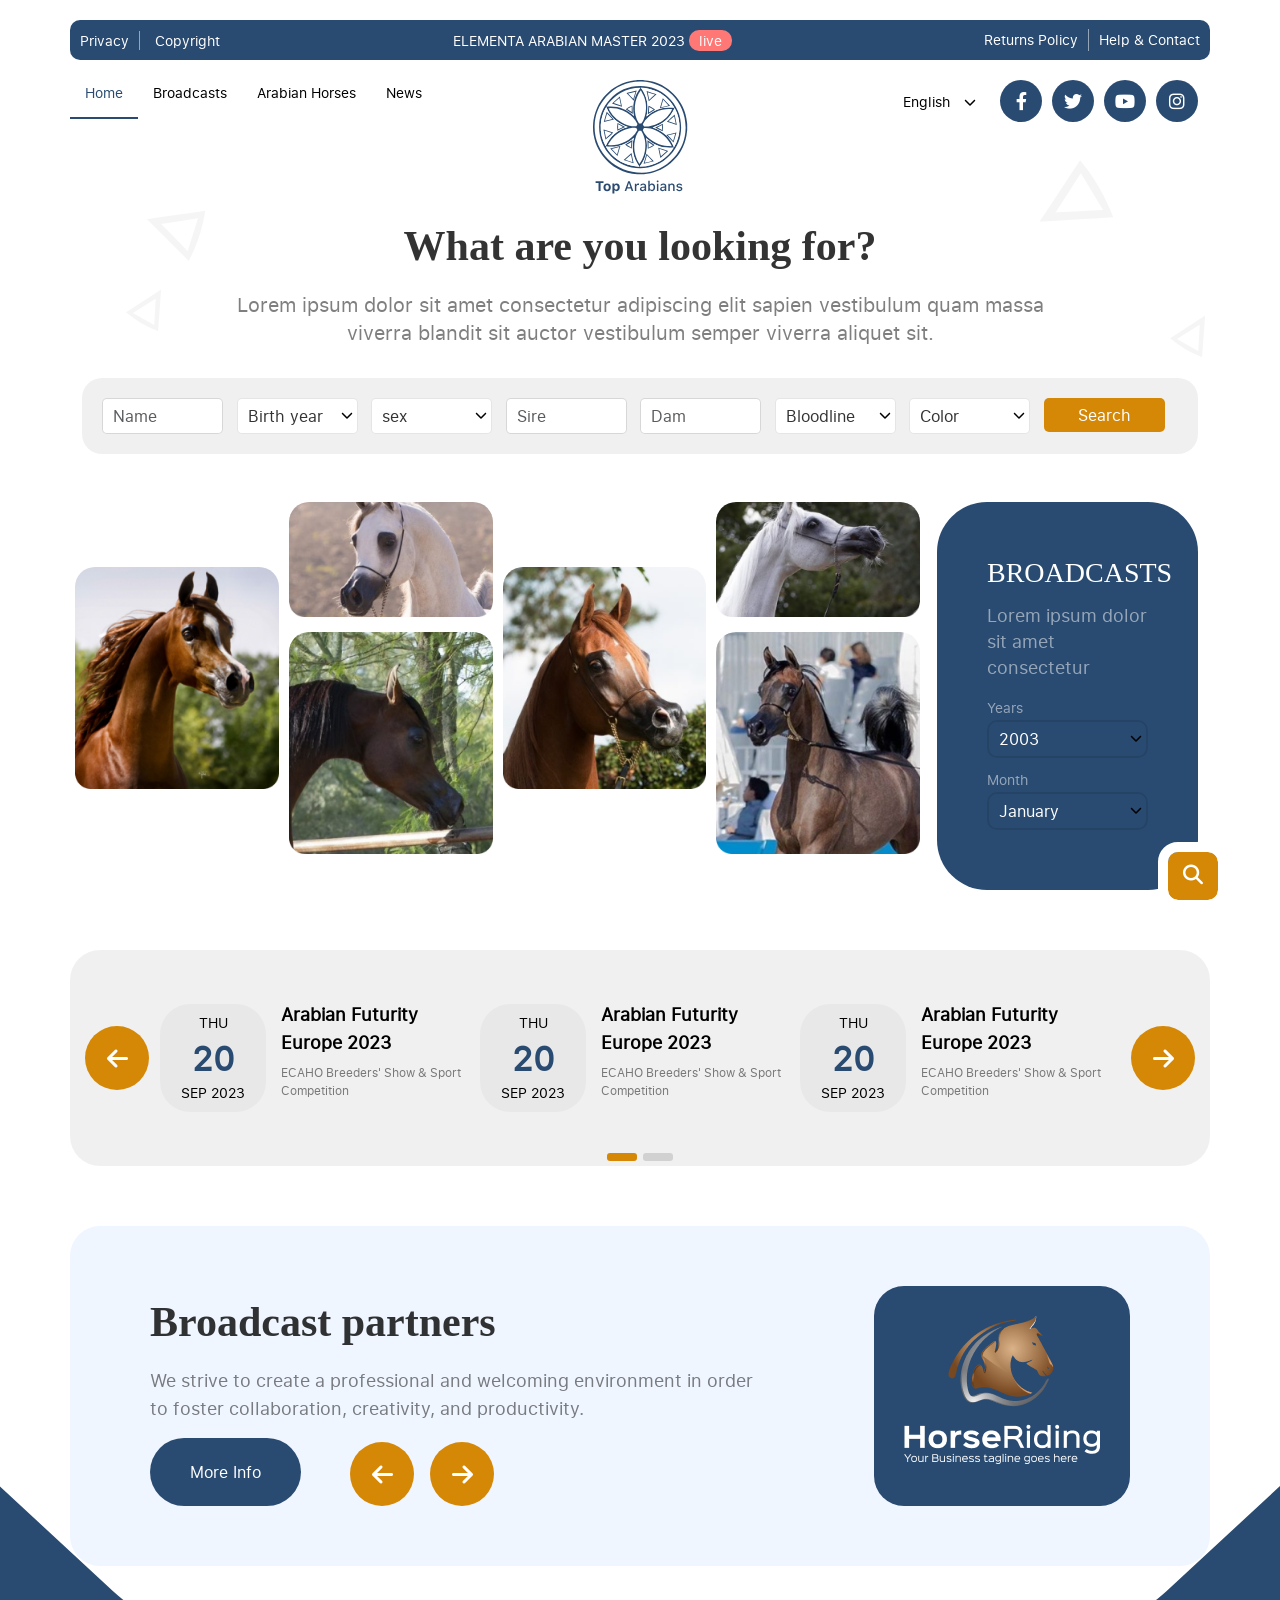
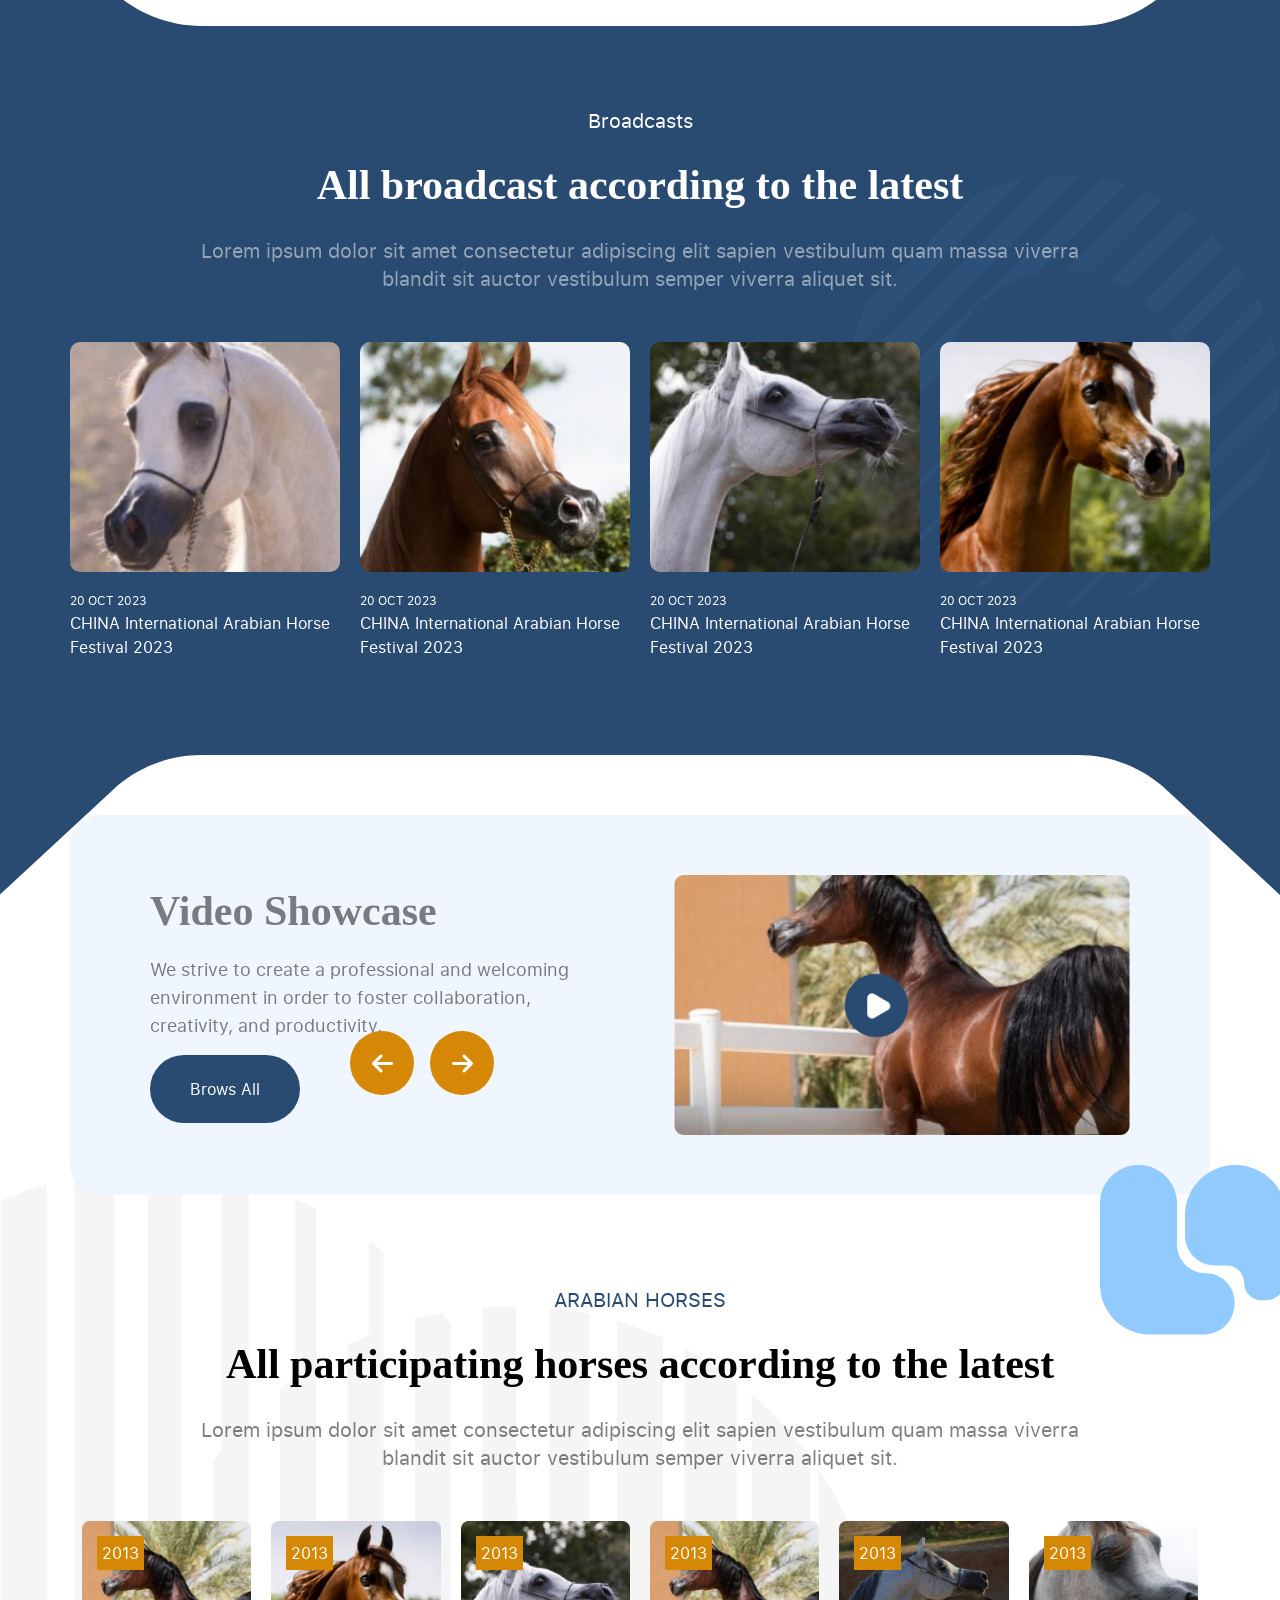
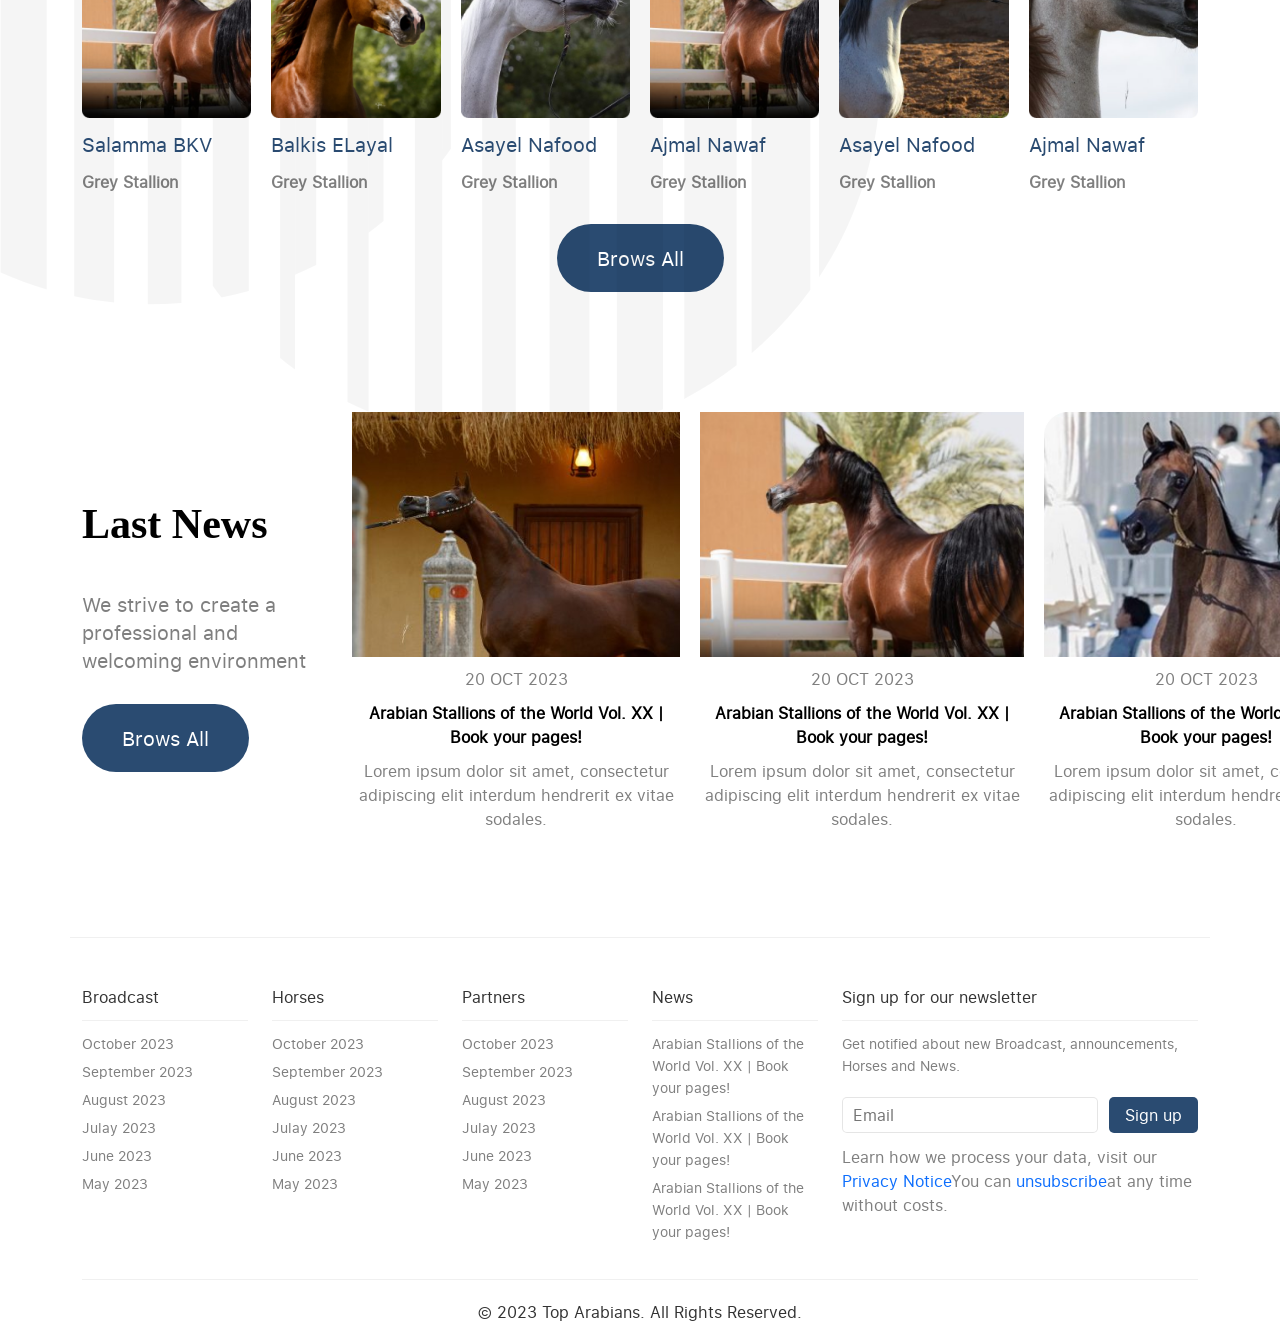
<file: index.html>
<!DOCTYPE html>
<html lang="en">
  <head>
    <meta charset="utf-8" />
    <meta name="viewport" content="width=device-width, initial-scale=1" />
    <title>Top Arabians</title>
    <link
      rel="apple-touch-icon"
      sizes="57x57"
      href="images/fav/apple-icon-57x57.png"
    />
    <link
      rel="apple-touch-icon"
      sizes="60x60"
      href="images/fav/apple-icon-60x60.png"
    />
    <link
      rel="apple-touch-icon"
      sizes="72x72"
      href="images/fav/apple-icon-72x72.png"
    />
    <link
      rel="apple-touch-icon"
      sizes="76x76"
      href="images/fav/apple-icon-76x76.png"
    />
    <link
      rel="apple-touch-icon"
      sizes="114x114"
      href="images/fav/apple-icon-114x114.png"
    />
    <link
      rel="apple-touch-icon"
      sizes="120x120"
      href="images/fav/apple-icon-120x120.png"
    />
    <link
      rel="apple-touch-icon"
      sizes="144x144"
      href="images/fav/apple-icon-144x144.png"
    />
    <link
      rel="apple-touch-icon"
      sizes="152x152"
      href="images/fav/apple-icon-152x152.png"
    />
    <link
      rel="apple-touch-icon"
      sizes="180x180"
      href="images/fav/apple-icon-180x180.png"
    />
    <link
      rel="icon"
      type="image/png"
      sizes="192x192"
      href="images/fav/android-icon-192x192.png"
    />
    <link
      rel="icon"
      type="image/png"
      sizes="32x32"
      href="images/fav/favicon-32x32.png"
    />
    <link
      rel="icon"
      type="image/png"
      sizes="96x96"
      href="images/fav/favicon-96x96.png"
    />
    <link
      rel="icon"
      type="image/png"
      sizes="16x16"
      href="images/fav/favicon-16x16.png"
    />
    <link rel="manifest" href="images/fav/manifest.json" />
    <meta name="msapplication-TileColor" content="#ffffff" />
    <meta
      name="msapplication-TileImage"
      content="images/fav/ms-icon-144x144.png"
    />
    <meta name="theme-color" content="#ffffff" />
    <link href="css/bootstrap.min.css" rel="stylesheet" />
    <link href="css/all.min.css" rel="stylesheet" />
    <link rel="stylesheet" href="css/aos.css" />
    <link href="css/style.css" rel="stylesheet" />
    <link rel="stylesheet" href="css/tiny-slider.css">
    <!--[if (lt IE 9)]>
      <script src="js/tiny-slider.helper.ie8.js"></script>
      <![endif]-->
  </head>
  <body>
    <!-- Start Top Bar Section -->
    <div class="top-bar" >
      <div class="container">
        <div class="row" >
          <div class="col-12 col-lg-3 left-pnl">
            <a href="#">Privacy</a>
            <a href="#">Copyright</a>
          </div>
          <div class="col-12 col-lg-5 center-pnl">
            <a href="#"
              >ELEMENTA ARABIAN MASTER 2023
              <span>live</span>
            </a>
          </div>
          <div class="col-12 col-lg-4 right-pnl">
            <a href="#">Returns Policy</a>
            <a href="#">Help & Contact</a>
          </div>
        </div>
      </div>
    </div>
    <!-- End Top Bar Section -->

    <!-- Start Header Section -->
    <header id="header">
      <div class="container">
        <div class="row">
          <div class="col-lg-5 navbar">
            <ul>
              <li class="active"><a href="index.html">Home</a></li>
              <li><a href="broadcasts.html">Broadcasts</a></li>
              <li><a href="arabianhorses.html">Arabian Horses</a></li>
              <li><a href="news.html">News</a></li>
            </ul>
          </div>
          <div class="col-lg-2 logo">
            <a href="/">
              <img src="images/logo.svg" alt="top arabian logo" />
            </a>
          </div>
          <div class="col-lg-5 lang-social">
            <div class="lang">
              <select name="language" id="language">
                <option value="english">English</option>
                <option value="arabic">Arabic</option>
              </select>
            </div>

            <div class="header-social">
              <ul>
                <li>
                  <a href="#"> <i class="fab fa-facebook-f"></i></a>
                </li>
                <li>
                  <a href="#"> <i class="fab fa-twitter"></i></a>
                </li>
                <li>
                  <a href="#"> <i class="fab fa-youtube"></i></a>
                </li>
                <li>
                  <a href="#"> <i class="fab fa-instagram"></i></a>
                </li>
              </ul>
            </div>
          </div>
        </div>
      </div>
    </header>
    <!-- End Header Section -->

    <!-- Start Welcome And Search -->
    <div class="welcome-search">
      <div class="container">
        <div class="row text-center justify-content-center my-3">
          <div class="col-lg-9">
            <div class="welcome-info" data-aos="fade-up">
            
              <h3>What are you looking for?</h3>
              <p>
                Lorem ipsum dolor sit amet consectetur adipiscing elit sapien
                vestibulum quam massa viverra blandit sit auctor vestibulum
                semper viverra aliquet sit.
              </p>
            </div>
          </div>
        </div>
        <div class="row"  data-aos="fade-up">
          <div class="col-lg-12">
            <div class="frm-search d-flex justify-content-center mb-5">
              <form action="/" method="get">
                <div class="form-group">
                  <input type="text" placeholder="Name" class="form-control" />
                </div>
                <div class="form-group">
                  <select name="birthday" id="birthday" class="form-control">
                    <option value="">Birth year</option>
                    <option value="1980">1980</option>
                    <option value="1981">1981</option>
                  </select>
                </div>
                <div class="form-group">
                  <select name="sex" id="sex" class="form-control">
                    <option value="">sex</option>
                    <option value="male">Male</option>
                    <option value="female">Female</option>
                  </select>
                </div>
                <div class="form-group">
                  <input type="text" placeholder="Sire" class="form-control" />
                </div>
                <div class="form-group">
                  <input type="text" placeholder="Dam" class="form-control" />
                </div>
                <div class="form-group">
                  <select name="Bloodline" id="Bloodline" class="form-control">
                    <option value="">Bloodline</option>
                    <option value="Bloodline">Bloodline</option>
                  </select>
                </div>
                <div class="form-group">
                  <select name="Color" id="Color" class="form-control">
                    <option value="">Color</option>
                    <option value="red">red</option>
                    <option value="gray">gray</option>
                  </select>
                </div>
                <div class="form-group">
                  <input type="submit" value="Search" class="btn btn-frm" />
                </div>
              </form>
            </div>
          </div>
        </div>
      </div>
    </div>
    <!-- End Welcome And Search -->
    <!-- Start horses and broadcasts -->
    <div class="horses-broadcasts">
      <div class="container">
        <div class="row">
          <div class="col-lg-9">
            <div class="row horses-items">
              <div class="col-lg-3">
                <a href="#" data-aos="fade-right"  data-aos-delay="100">
                  <img src="images/Rectangle 29.png" alt="" />
                </a>
              </div>
              <div class="col-lg-3">
                <a href="#" data-aos="fade-right"  data-aos-delay="200">
                  <img src="images/Rectangle 27.png" alt="" />
                </a>
                <a href="#" data-aos="fade-right"  data-aos-delay="300">
                  <img src="images/Rectangle 28.png" alt="" />
                </a>
              </div>
              <div class="col-lg-3">
                <a href="#" data-aos="fade-right"  data-aos-delay="400">
                  <img src="images/Rectangle 26.png" alt="" />
                </a>
              </div>
              <div class="col-lg-3">
                <a href="#" data-aos="fade-right"  data-aos-delay="500">
                  <img src="images/Rectangle 24.png" alt="" />
                </a>
                <a href="#" data-aos="fade-right"  data-aos-delay="600">
                  <img src="images/Rectangle 25.png" alt="" />
                </a>
              </div>
            </div>
          </div>

          <div class="col-lg-3" data-aos="fade-up"  data-aos-delay="600" > 
            <div class="row">
              <div class="col-lg-12">
                <div class="broadcasts-search">
                  <h3>BROADCASTS</h3>
                  <p>Lorem ipsum dolor sit amet consectetur</p>
                  <form action="" method="get">
                    <div class="form-group">
                      <label for="years">Years</label>
                      <select name="years" id="years" class="form-control">
                        <option value="2003">2003</option>
                        <option value="2004">2004</option>
                      </select>
                    </div>
                    <div class="form-group">
                      <label for="month">Month</label>
                      <select id="month" name="month" class="form-control">
                        <option value="January">January</option>
                        <option value="February">February</option>
                        <option value="March">March</option>
                        <option value="April">April</option>
                        <option value="May">May</option>
                        <option value="June">June</option>
                        <option value="July">July</option>
                        <option value="August">August</option>
                        <option value="September">September</option>
                        <option value="October">October</option>
                        <option value="November">November</option>
                        <option value="December">December</option>
                      </select>
                    </div>
                    <div class="form-group">
                      <button type="button" class="btn-broadcasts">
                        <i class="fa-solid fa-magnifying-glass"></i>
                      </button>
                    </div>
                  </form>
                </div>
              </div>
            </div>
          </div>
        </div>
      </div>
    </div>
    <!-- End horses and broadcasts -->
    <!-- Start search results -->
    <div class="search-result">
      <div class="container">
        <div class="row">
     
          <div class="search-bx">
            <div class="controls">
              <a class="prev arr-left" data-controls="prev"  href="javascript:void(0)" data-aos="fade-right" data-aos-delay="100">
                <i class="fa-solid fa-arrow-left"></i>
              </a>
              <a class="next arr-right" data-controls="next" href="javascript:void(0)" data-aos="fade-right" data-aos-delay="100">
                <i class="fa-solid fa-arrow-right"></i>
              </a> 
            </div>
         
         
            <div class="search-list">
              <a href="#" class="braodcast-itm"  data-aos="fade-up" data-aos-delay="200">
                <div class="itm-date">
                  <span>THU</span>
                  <span class="day">20</span>
                  <span>SEP 2023</span>
                </div>
                <div class="itm-info">
                  <h3>Arabian Futurity Europe 2023</h3>
                  <p>ECAHO Breeders' Show & Sport Competition</p>
                </div>
              </a>
              <a href="#" class="braodcast-itm"  data-aos="fade-up" data-aos-delay="200">
                <div class="itm-date">
                  <span>THU</span>
                  <span class="day">20</span>
                  <span>SEP 2023</span>
                </div>
                <div class="itm-info">
                  <h3>Arabian Futurity Europe 2023</h3>
                  <p>ECAHO Breeders' Show & Sport Competition</p>
                </div>
              </a>
              <a href="#" class="braodcast-itm"  data-aos="fade-up" data-aos-delay="200">
                <div class="itm-date">
                  <span>THU</span>
                  <span class="day">20</span>
                  <span>SEP 2023</span>
                </div>
                <div class="itm-info">
                  <h3>Arabian Futurity Europe 2023</h3>
                  <p>ECAHO Breeders' Show & Sport Competition</p>
                </div>
              </a>
  
              <a href="#" class="braodcast-itm" data-aos="fade-up" data-aos-delay="400">
                <div class="itm-date">
                  <span>THU</span>
                  <span class="day">20</span>
                  <span>SEP 2023</span>
                </div>
                <div class="itm-info">
                  <h3>Arabian Futurity Europe 2023</h3>
                  <p>ECAHO Breeders' Show & Sport Competition</p>
                </div>
              </a>
              <a href="#" class="braodcast-itm" data-aos="fade-up" data-aos-delay="600">
                <div class="itm-date">
                  <span>THU</span>
                  <span class="day">20</span>
                  <span>SEP 2023</span>
                </div>
                <div class="itm-info">
                  <h3>Arabian Futurity Europe 2023</h3>
                  <p>ECAHO Breeders' Show & Sport Competition</p>
                </div>
              </a>
            </div>
          </div>
        </div>
      </div>
    </div>
    <!-- End search results -->

    <!-- Start partners -->
    <div class="partners">
      <div class="container">
        <div class="row">
          <div class="partners-bx">
            <a href="#" class="arr-left" data-aos="fade-right" data-aos-delay="100">
              <i class="fa-solid fa-arrow-left"></i>
            </a>
            <div class="partners-itm" >
              <div class="partner-info" data-aos="fade-right" data-aos-delay="200">
                <h3>Broadcast partners</h3>
                <p>
                  We strive to create a professional and welcoming environment
                  in order to foster collaboration, creativity, and
                  productivity.
                </p>
                <a href="#">More Info</a>
              </div>
              <div class="partiner-img" data-aos="fade-left" data-aos-delay="200">
                <img src="images/partner-logo.png" alt="" />
              </div>
            </div>
            <a href="#" class="arr-right" data-aos="fade-left" data-aos-delay="100">
              <i class="fa-solid fa-arrow-right"></i>
            </a>
          </div>
        </div>
      </div>
    </div>

    <!-- End partners -->

    <!-- Start broadcast list -->
    <div class="broadcast-list">
      <div class="container">
        <div class="row">
          <div class="broadcast-bx">
            <div class="broadcast-list-info" data-aos="fade-up" data-aos-delay="200">
              <span>Broadcasts</span>
              <h3>All broadcast according to the latest</h3>
              <p>
                Lorem ipsum dolor sit amet consectetur adipiscing elit sapien
                vestibulum quam massa viverra blandit sit auctor vestibulum
                semper viverra aliquet sit.
              </p>
            </div>
            <div class="broadcast-list-itms">
              <a href="#" class="broadcast-itm" data-aos="zoom-in-up" data-aos-delay="100">
                <img src="images/Rectangle 27.png" alt="" />
                <span class="date"> 20 OCT 2023 </span>
                <p>CHINA International Arabian Horse Festival 2023</p>
              </a>
              <a href="#" class="broadcast-itm" data-aos="zoom-in-up" data-aos-delay="200">
                <img src="images/Rectangle 26.png" alt="" />
                <span class="date"> 20 OCT 2023 </span>
                <p>CHINA International Arabian Horse Festival 2023</p>
              </a>
              <a href="#" class="broadcast-itm" data-aos="zoom-in-up" data-aos-delay="300">
                <img src="images/Rectangle 23-2.png" alt="" />
                <span class="date"> 20 OCT 2023 </span>
                <p>CHINA International Arabian Horse Festival 2023</p>
              </a>
              <a href="#" class="broadcast-itm"  data-aos="zoom-in-up" data-aos-delay="400">
                <img src="images/Rectangle 23-1.png" alt="" />
                <span class="date"> 20 OCT 2023 </span>
                <p>CHINA International Arabian Horse Festival 2023</p>
              </a>
            </div>
          </div>
        </div>
      </div>
    </div>
    <!-- End broadcast list -->

    <!-- Start Video Showcase -->
    <div class="showcase">
      <div class="container">
        <div class="row">
          <div class="showcase-bx">
            <a href="#" class="arr-left" data-aos="fade-right" data-aos-delay="100">
              <i class="fa-solid fa-arrow-left"></i>
            </a>
            <div class="showcase-itm">
              <div class="showcase-info" data-aos="fade-right" data-aos-delay="200">
                <h3>Video Showcase</h3>
                <p>
                  We strive to create a professional and welcoming environment
                  in order to foster collaboration, creativity, and
                  productivity.
                </p>
                <a href="#">Brows All</a>
              </div>
              <div class="showcase-img" data-aos="fade-left" data-aos-delay="400">
                <a href="">
                  <img src="images/Group 48097566.png" alt="" />
                </a>
              </div>
            </div>
            <a href="#" class="arr-right" data-aos="fade-left" data-aos-delay="100">
              <i class="fa-solid fa-arrow-right"></i>
            </a>
          </div>
        </div>
      </div>
    </div>

    <!-- End showcase -->

    <!-- Start Arabian Horses List -->
    <div class="arabian-horses-list">
      <div class="container">
        <div class="row">
          <div class="arabian-horses-bx">
            <div class="arabian-horses-info" data-aos="fade-down" data-aos-delay="200">
              <span>ARABIAN HORSES</span>
              <h3>All participating horses according to the latest</h3>
              <p>
                Lorem ipsum dolor sit amet consectetur adipiscing elit sapien
                vestibulum quam massa viverra blandit sit auctor vestibulum
                semper viverra aliquet sit.
              </p>
            </div>
            <div class="arabian-horses-itms" data-aos="fade-up" data-aos-delay="300">
              <a href="#">
                <span>2013</span>
                <img src="images/Rectangle 23.png" alt="" />
                <p>Salamma BKV</p>
                <strong> Grey Stallion </strong>
              </a>
              <a href="#">
                <span>2013</span>
                <img src="images/Rectangle 23-1.png" alt="" />
                <p>Balkis ELayal</p>
                <strong> Grey Stallion </strong>
              </a>
              <a href="#">
                <span>2013</span>
                <img src="images/Rectangle 23-2.png" alt="" />
                <p>Asayel Nafood</p>
                <strong> Grey Stallion </strong>
              </a>
              <a href="#">
                <span>2013</span>
                <img src="images/Rectangle 23.png" alt="" />
                <p>Ajmal Nawaf</p>
                <strong> Grey Stallion </strong>
              </a>
              <a href="#">
                <span>2013</span>
                <img src="images/Rectangle 23-3.png" alt="" />
                <p>Asayel Nafood</p>
                <strong> Grey Stallion </strong>
              </a>
              <a href="#">
                <span>2013</span>
                <img src="images/Rectangle 23-4.png" alt="" />
                <p>Ajmal Nawaf</p>
                <strong> Grey Stallion </strong>
              </a>
            </div>
            <div class="brows-all" data-aos="fade-up" data-aos-delay="500">
              <a href="#">Brows All</a>
            </div>
          </div>
        </div>
      </div>
    </div>
    <!-- End Arabian Horses List -->

    <!-- Start News List -->
    <div class="news-latest">
      <div class="container">
        <div class="row">
          <div class="news-bx">
            <div class="news-info" data-aos="fade-right" data-aos-delay="200">
              <h3>Last News</h3>
              <p>
                We strive to create a professional and welcoming environment
              </p>
              <a href="#">Brows All</a>
            </div>
            <div class="news-itms-list" data-aos="fade-left" data-aos-delay="200">
              <div class="news-itms">
                <img src="images/image 5.png" alt="" />
                <span>20 OCT 2023</span>
                <a href="#"
                  >Arabian Stallions of the World Vol. XX | Book your pages!</a
                >
                <p>
                  Lorem ipsum dolor sit amet, consectetur adipiscing elit
                  interdum hendrerit ex vitae sodales.
                </p>
              </div>
              <div class="news-itms">
                <img src="images/image 6.png" alt="" />
                <span>20 OCT 2023</span>
                <a href="#"
                  >Arabian Stallions of the World Vol. XX | Book your pages!</a
                >
                <p>
                  Lorem ipsum dolor sit amet, consectetur adipiscing elit
                  interdum hendrerit ex vitae sodales.
                </p>
              </div>
              <div class="news-itms">
                <img src="images/image 7.png" alt="" />
                <span>20 OCT 2023</span>
                <a href="#"
                  >Arabian Stallions of the World Vol. XX | Book your pages!</a
                >
                <p>
                  Lorem ipsum dolor sit amet, consectetur adipiscing elit
                  interdum hendrerit ex vitae sodales.
                </p>
              </div>
            </div>
          </div>
        </div>
      </div>
    </div>
    <!-- End News List -->
    <footer id="footer" data-aos="fade-up" data-aos-delay="200">
      <div class="container">
        <div class="row">
          <div class="col-lg-8 ft-lists">
            <div class="row">
              <div class="col-lg-3">
                <p>Broadcast</p>
                <ul class="ft-lst">
                  <li><a href="#">October 2023</a></li>
                  <li><a href="#">September 2023</a></li>
                  <li><a href="#">August 2023</a></li>
                  <li><a href="#">Julay 2023</a></li>
                  <li><a href="#">June 2023</a></li>
                  <li><a href="#">May 2023</a></li>
                </ul>
              </div>

              <div class="col-lg-3">
                <p>Horses</p>
                <ul class="ft-lst">
                  <li><a href="#">October 2023</a></li>
                  <li><a href="#">September 2023</a></li>
                  <li><a href="#">August 2023</a></li>
                  <li><a href="#">Julay 2023</a></li>
                  <li><a href="#">June 2023</a></li>
                  <li><a href="#">May 2023</a></li>
                </ul>
              </div>
              <div class="col-lg-3">
                <p>Partners</p>
                <ul class="ft-lst">
                  <li><a href="#">October 2023</a></li>
                  <li><a href="#">September 2023</a></li>
                  <li><a href="#">August 2023</a></li>
                  <li><a href="#">Julay 2023</a></li>
                  <li><a href="#">June 2023</a></li>
                  <li><a href="#">May 2023</a></li>
                </ul>
              </div>
              <div class="col-lg-3">
                <p>News</p>
                <ul class="ft-lst">
                  <li>
                    <a href="#"
                      >Arabian Stallions of the World Vol. XX | Book your
                      pages!</a
                    >
                  </li>
                  <li>
                    <a href="#"
                      >Arabian Stallions of the World Vol. XX | Book your
                      pages!</a
                    >
                  </li>
                  <li>
                    <a href="#"
                      >Arabian Stallions of the World Vol. XX | Book your
                      pages!</a
                    >
                  </li>
                </ul>
              </div>
            </div>
          </div>
          <div class="col-lg-4 ft-newsletter">
            <p>Sign up for our newsletter</p>
            <span>
              Get notified about new Broadcast, announcements, Horses and
              News.
            </span>
            <form action="" method="get">
              <input type="email" name="email" id="" placeholder="Email" />
              <button type="button">Sign up</button>
            </form>
            <strong>
              Learn how we process your data, visit our
              <a href="#">Privacy Notice</a>You can
              <a href="#">unsubscribe</a>at any time without costs.
            </strong>
          </div>
        </div>
        <div class="row">
          <div class="col-lg-12">
            <div class="copyrights">
              <span>© 2023 Top Arabians. All Rights Reserved.</span>
            </div>
          </div>
        </div>
      </div>
    </footer>
    <script src="js/popper.min.js"></script>
    <script src="js/bootstrap.min.js"></script>
    <script src="js/aos.js"></script>

    <script src="js/tiny-slider.js"></script>
    <script src="js/site.js"></script>

    
  </body>
</html>
</file>
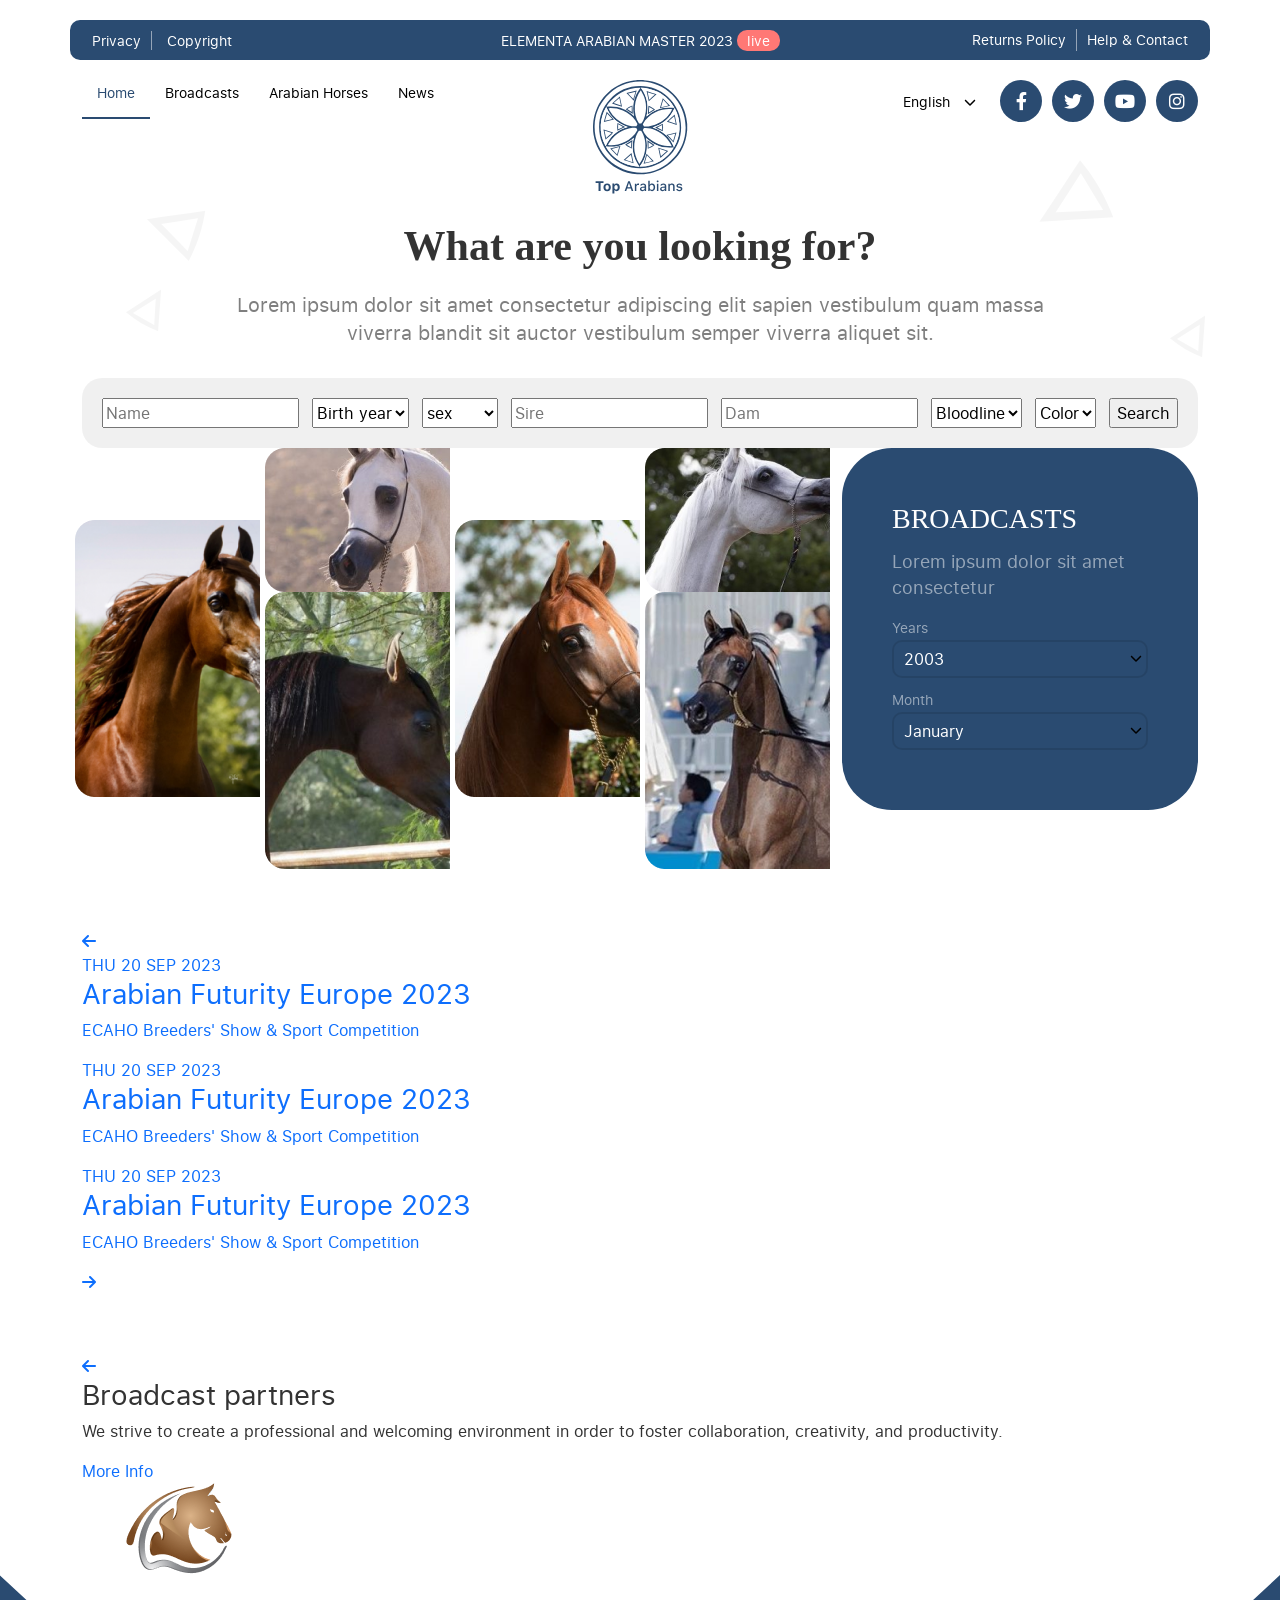
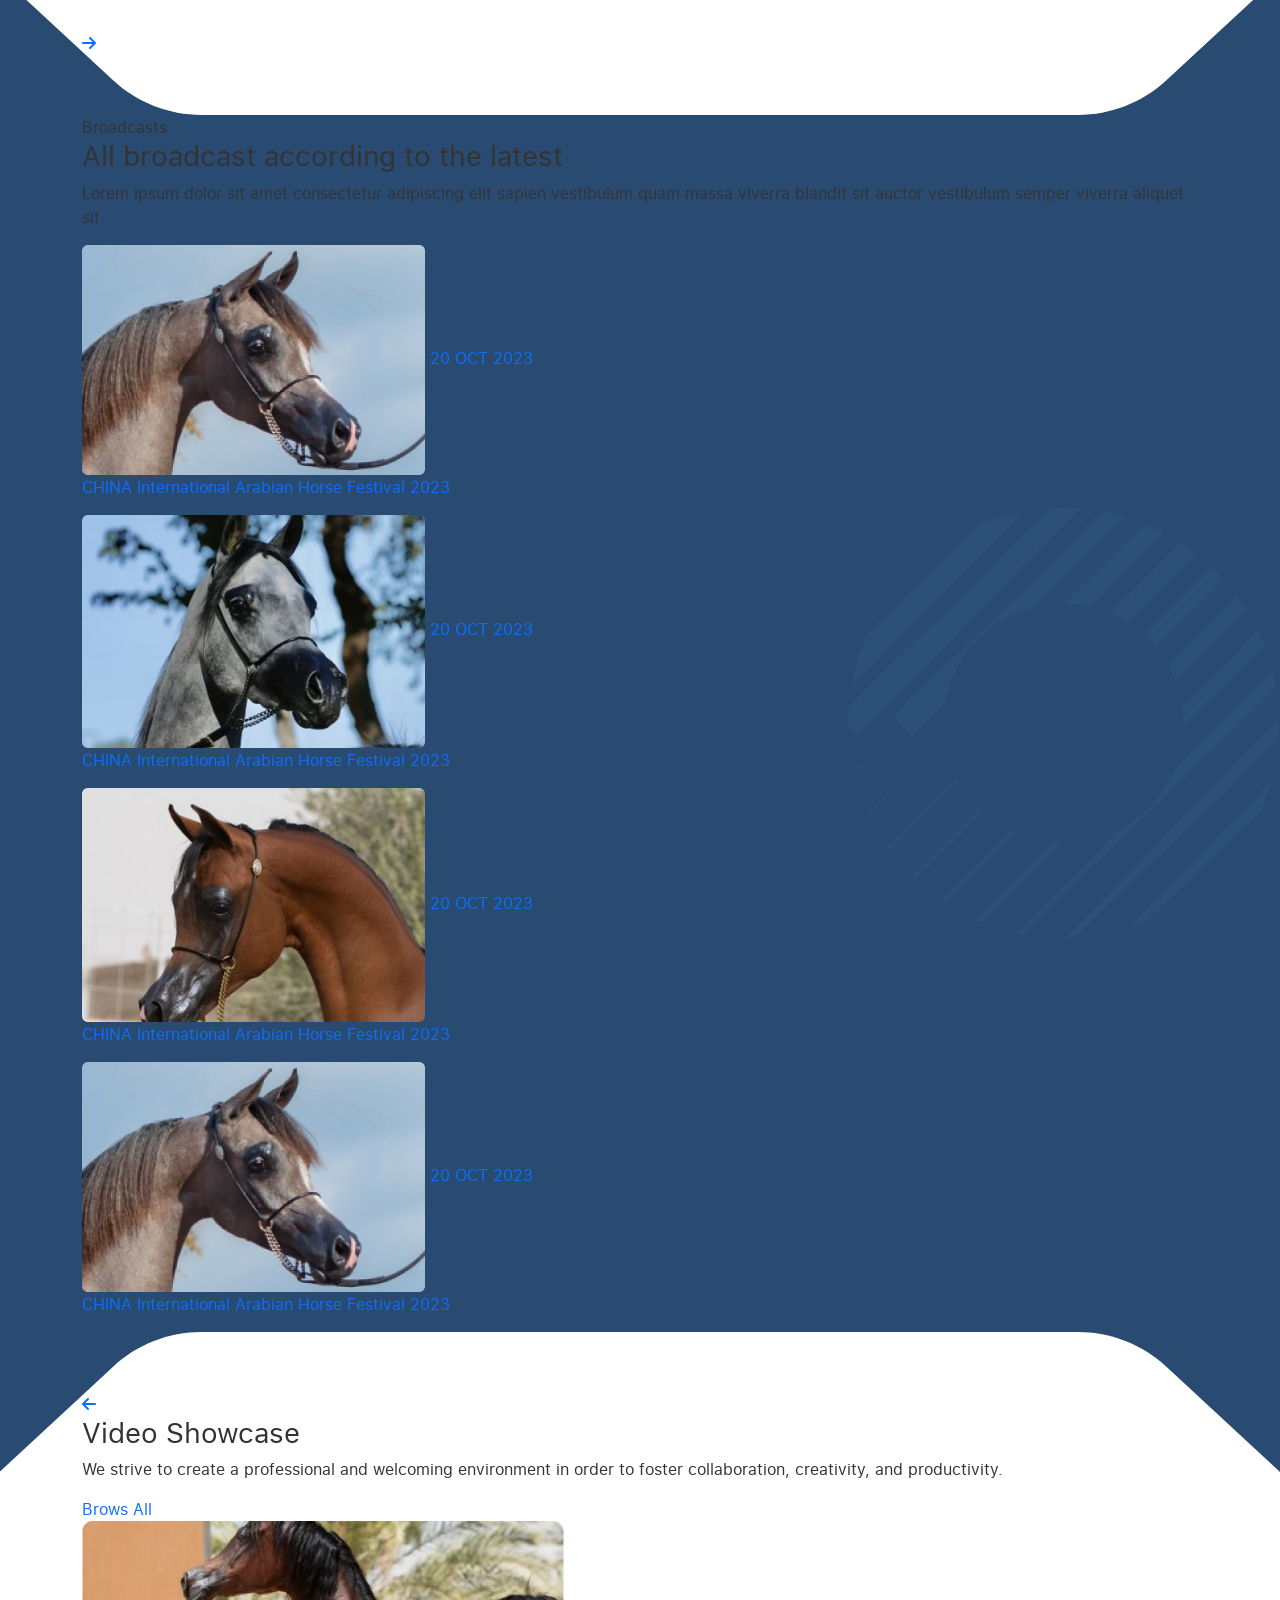
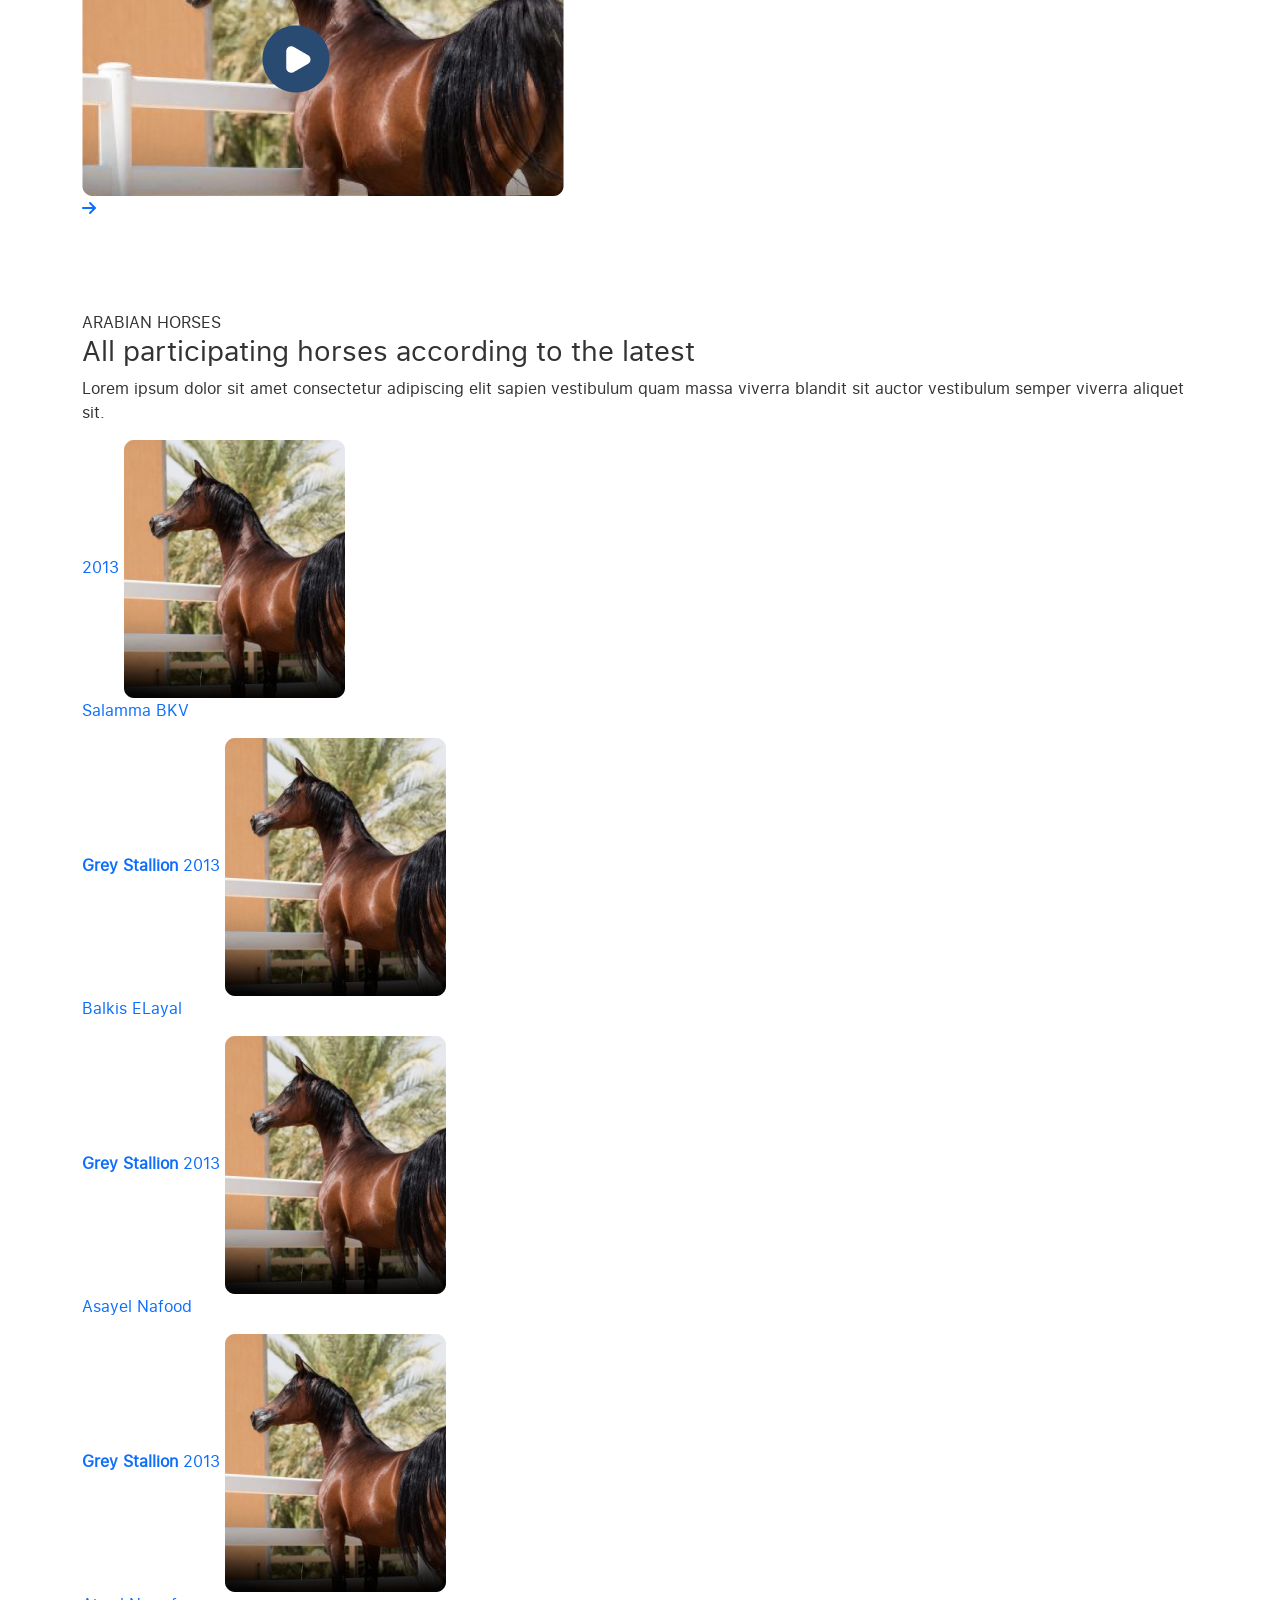
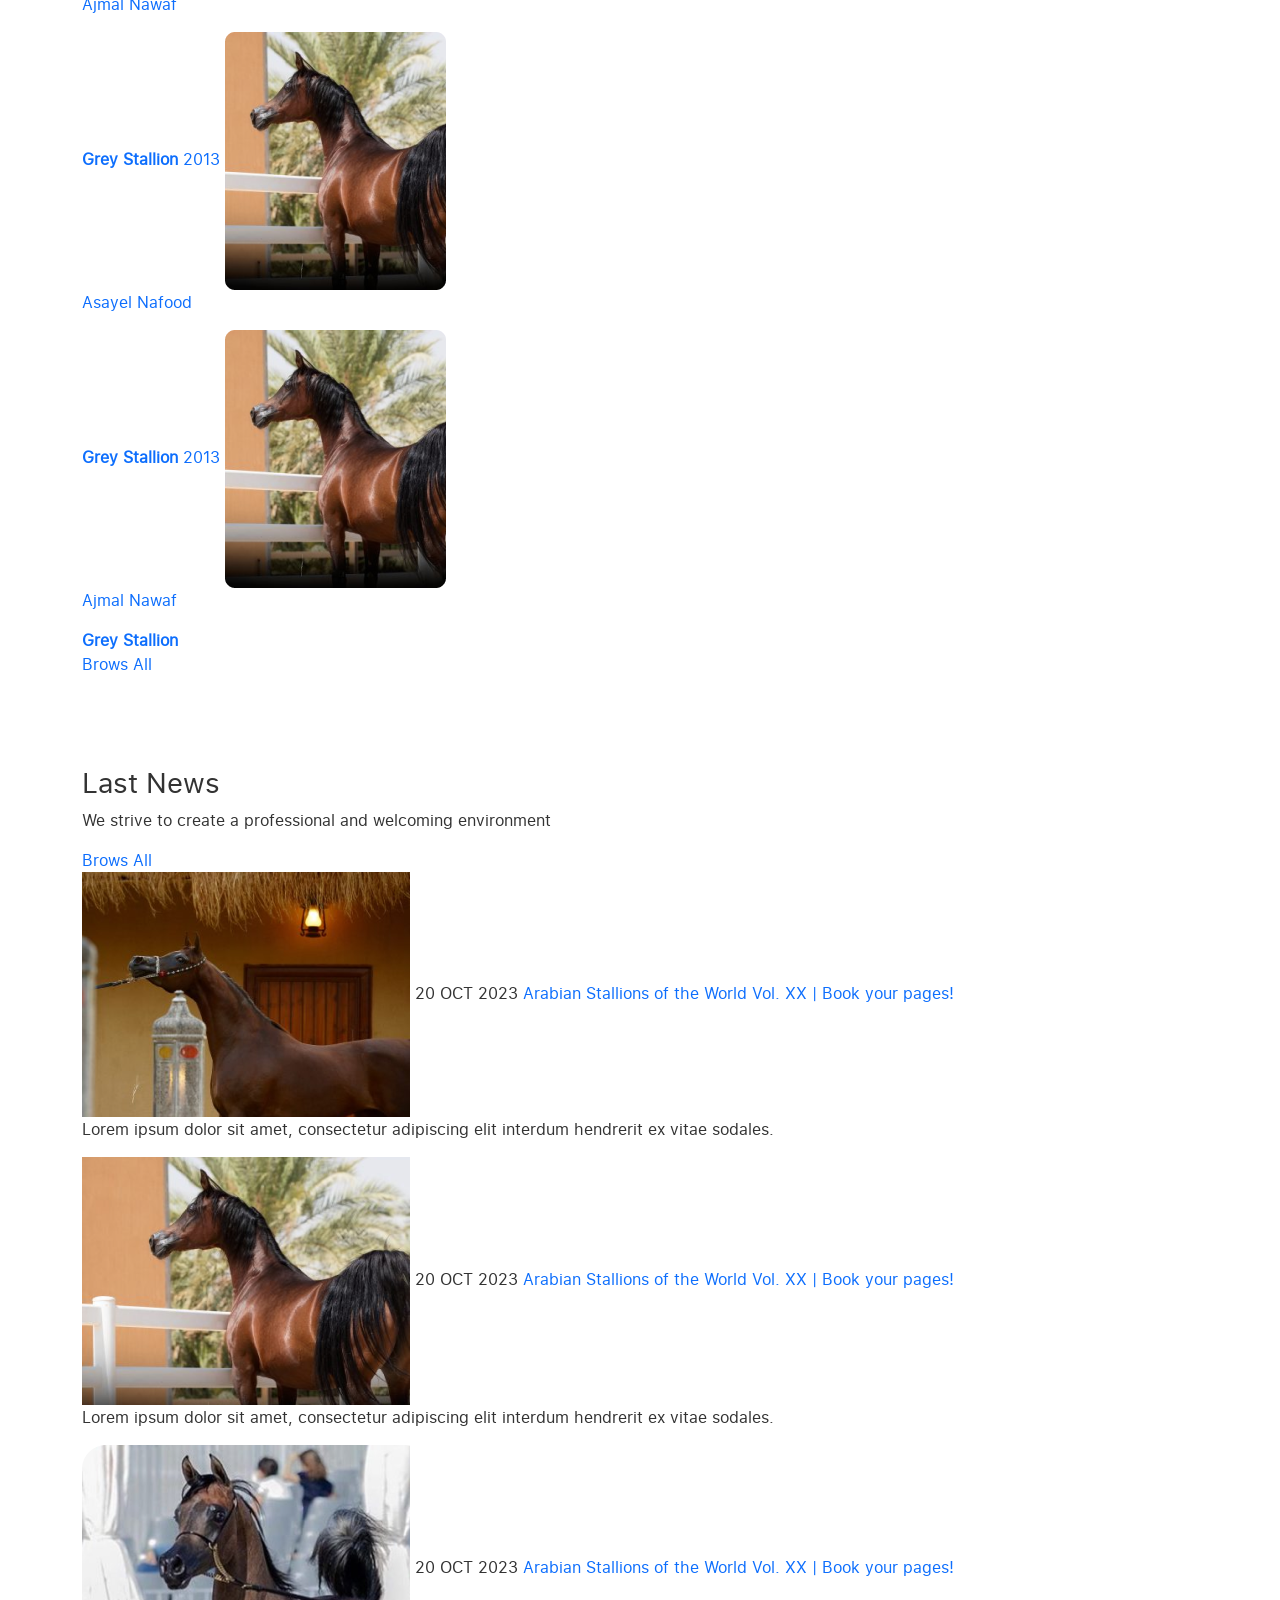
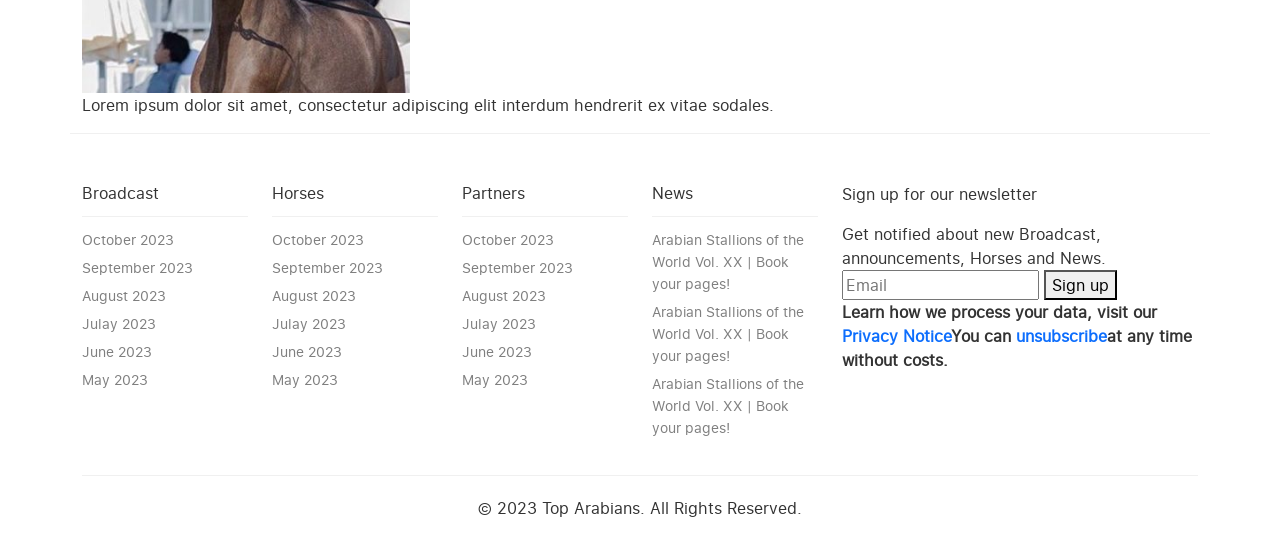
<file: broadcasts.html>
<!DOCTYPE html>
<html lang="en">
  <head>
    <meta charset="utf-8" />
    <meta name="viewport" content="width=device-width, initial-scale=1" />
    <title>Top Arabians</title>
    <link
      rel="apple-touch-icon"
      sizes="57x57"
      href="images/fav/apple-icon-57x57.png"
    />
    <link
      rel="apple-touch-icon"
      sizes="60x60"
      href="images/fav/apple-icon-60x60.png"
    />
    <link
      rel="apple-touch-icon"
      sizes="72x72"
      href="images/fav/apple-icon-72x72.png"
    />
    <link
      rel="apple-touch-icon"
      sizes="76x76"
      href="images/fav/apple-icon-76x76.png"
    />
    <link
      rel="apple-touch-icon"
      sizes="114x114"
      href="images/fav/apple-icon-114x114.png"
    />
    <link
      rel="apple-touch-icon"
      sizes="120x120"
      href="images/fav/apple-icon-120x120.png"
    />
    <link
      rel="apple-touch-icon"
      sizes="144x144"
      href="images/fav/apple-icon-144x144.png"
    />
    <link
      rel="apple-touch-icon"
      sizes="152x152"
      href="images/fav/apple-icon-152x152.png"
    />
    <link
      rel="apple-touch-icon"
      sizes="180x180"
      href="images/fav/apple-icon-180x180.png"
    />
    <link
      rel="icon"
      type="image/png"
      sizes="192x192"
      href="images/fav/android-icon-192x192.png"
    />
    <link
      rel="icon"
      type="image/png"
      sizes="32x32"
      href="images/fav/favicon-32x32.png"
    />
    <link
      rel="icon"
      type="image/png"
      sizes="96x96"
      href="images/fav/favicon-96x96.png"
    />
    <link
      rel="icon"
      type="image/png"
      sizes="16x16"
      href="images/fav/favicon-16x16.png"
    />
    <link rel="manifest" href="images/fav/manifest.json" />
    <meta name="msapplication-TileColor" content="#ffffff" />
    <meta name="msapplication-TileImage" content="images/fav/ms-icon-144x144.png" />
    <meta name="theme-color" content="#ffffff" />
    <link href="css/bootstrap.min.css" rel="stylesheet" />
    <link href="css/all.min.css" rel="stylesheet" />
    <link href="css/style.css" rel="stylesheet" />
  </head>
  <body>
    <!-- Start Top Bar Section -->
    <div class="top-bar">
      <div class="container">
        <div class="row">
          <div class="col-lg-3">
            <div class="left-pnl">
              <a href="#">Privacy</a>
              <a href="#">Copyright</a>
            </div>
          </div>
          <div class="col-lg-6 text-center">
            <div class="center-pnl">
              <a href="#"
                >ELEMENTA ARABIAN MASTER 2023
                <span>live</span>
              </a>
            </div>
          </div>
          <div class="col-lg-3 justify-content-end d-flex">
            <div class="right-pnl">
              <a href="#">Returns Policy</a>
              <a href="#">Help & Contact</a>
            </div>
          </div>
        </div>
      </div>
    </div>
    <!-- End Top Bar Section -->

    <!-- Start Header Section -->
    <header id="header">
      <div class="container">
        <div class="row d-flex align-items-start my-3">
          <div class="col-lg-5">
            <div class="navbar">
              <ul class="d-flex">
                <li class="active"><a href="index.html">Home</a></li>
                <li><a href="broadcasts.html">Broadcasts</a></li>
                <li><a href="arabianhorses.html">Arabian Horses</a></li>
                <li><a href="news.html">News</a></li>
              </ul>
            </div>
          </div>
          <div class="col-lg-2">
            <div class="logo text-center">
              <a href="/">
                <img src="images/logo.svg" alt="top arabian logo" />
              </a>
            </div>
          </div>
          <div class="col-lg-5">
            <div class="lang-social d-flex justify-content-end">
              <div class="lang">
                <select name="language" id="language">
                  <option value="english">English</option>
                  <option value="arabic">Arabic</option>
                </select>
              </div>
              <div class="header-social">
                <ul class="d-flex justify-content-sm-between">
                  <li>
                    <a href="#"> <i class="fab fa-facebook-f"></i></a>
                  </li>
                  <li>
                    <a href="#"> <i class="fab fa-twitter"></i></a>
                  </li>
                  <li>
                    <a href="#"> <i class="fab fa-youtube"></i></a>
                  </li>
                  <li>
                    <a href="#"> <i class="fab fa-instagram"></i></a>
                  </li>
                </ul>
              </div>
            </div>
          </div>
        </div>
      </div>
    </header>
    <!-- End Header Section -->

    <!-- Start Welcome And Search -->
    <div class="welcome-search">
      <div class="container">
        <div class="row text-center justify-content-center my-3">
          <div class="col-lg-9">
            <div class="welcome-info">
              <h3>What are you looking for?</h3>
              <p>
                Lorem ipsum dolor sit amet consectetur adipiscing elit sapien
                vestibulum quam massa viverra blandit sit auctor vestibulum
                semper viverra aliquet sit.
              </p>
            </div>
          </div>
        </div>
        <div class="row">
          <div class="col-lg-12">
            <div class="frm-search d-flex justify-content-center">
              <form action="/" method="get">
                <input type="text" placeholder="Name" />
                <select name="birthday" id="birthday">
                  <option value="">Birth year</option>
                  <option value="1980">1980</option>
                  <option value="1981">1981</option>
                </select>
                <select name="sex" id="sex">
                  <option value="">sex</option>
                  <option value="male">Male</option>
                  <option value="female">Female</option>
                </select>

                <input type="text" placeholder="Sire" />
                <input type="text" placeholder="Dam" />
                <select name="Bloodline" id="Bloodline">
                  <option value="">Bloodline</option>
                  <option value="Bloodline">Bloodline</option>
                </select>
                <select name="Color" id="Color">
                  <option value="">Color</option>
                  <option value="red">red</option>
                  <option value="gray">gray</option>
                </select>
                <input type="button" value="Search" />
              </form>
            </div>
          </div>
        </div>
      </div>
    </div>
    <!-- End Welcome And Search -->
    <!-- Start horses and broadcasts -->
    <div class="horses-broadcasts">
      <div class="container">
        <div class="row">
          <div class="col-lg-8">
            <div class="row horses-items">
              <div class="col-lg-3">
                <img src="images/Rectangle 29.png" alt="" />
              </div>
              <div class="col-lg-3">
                <img src="images/Rectangle 27.png" alt="" />
                <img src="images/Rectangle 28.png" alt="" />
              </div>
              <div class="col-lg-3">
                <img src="images/Rectangle 26.png" alt="" />
              </div>
              <div class="col-lg-3">
                <img src="images/Rectangle 24.png" alt="" />
                <img src="images/Rectangle 25.png" alt="" />
              </div>
            </div>
          </div>

          <div class="col-lg-4">
            <div class="row">
              <div class="col-lg-12">
                <div class="broadcasts-search">
                  <h3>BROADCASTS</h3>
                  <p>Lorem ipsum dolor sit amet consectetur</p>
                  <form action="" method="get">
                    <label for="years">Years</label>
                    <select name="years" id="years">
                      <option value="2003">2003</option>
                      <option value="2004">2004</option>
                    </select>

                    <label for="month">Month</label>
                    <select id="month" name="month">
                      <option value="January">January</option>
                      <option value="February">February</option>
                      <option value="March">March</option>
                      <option value="April">April</option>
                      <option value="May">May</option>
                      <option value="June">June</option>
                      <option value="July">July</option>
                      <option value="August">August</option>
                      <option value="September">September</option>
                      <option value="October">October</option>
                      <option value="November">November</option>
                      <option value="December">December</option>
                    </select>
                  </form>
                </div>
              </div>
            </div>
          </div>
        </div>
      </div>
    </div>
    <!-- End horses and broadcasts -->
    <!-- Start search results -->
    <div class="search-result">
      <div class="container">
        <div class="row">
          <div class="col-lg-12">
            <a href="#" class="arr-left">
              <i class="fa-solid fa-arrow-left"></i>
            </a>
            <a href="#" class="braodcast-itm">
              <div class="itm-date">
                <span>THU</span>
                <span class="day">20</span>
                <span>SEP 2023</span>
              </div>
              <div class="itm-info">
                <h3>Arabian Futurity Europe 2023</h3>
                <p>ECAHO Breeders' Show & Sport Competition</p>
              </div>
            </a>

            <a href="#" class="braodcast-itm">
              <div class="itm-date">
                <span>THU</span>
                <span class="day">20</span>
                <span>SEP 2023</span>
              </div>
              <div class="itm-info">
                <h3>Arabian Futurity Europe 2023</h3>
                <p>ECAHO Breeders' Show & Sport Competition</p>
              </div>
            </a>

            <a href="#" class="braodcast-itm">
              <div class="itm-date">
                <span>THU</span>
                <span class="day">20</span>
                <span>SEP 2023</span>
              </div>
              <div class="itm-info">
                <h3>Arabian Futurity Europe 2023</h3>
                <p>ECAHO Breeders' Show & Sport Competition</p>
              </div>
            </a>
            <a href="#" class="arr-right">
              <i class="fa-solid fa-arrow-right"></i>
            </a>
          </div>
        </div>
      </div>
    </div>
    <!-- End search results -->

    <!-- Start partners -->
    <div class="partners">
      <div class="container">
        <div class="row">
          <div class="col-lg-12">
            <a href="#" class="arr-left">
              <i class="fa-solid fa-arrow-left"></i>
            </a>
            <div class="partners-itm">
              <div class="partner-info">
                <h3>Broadcast partners</h3>
                <p>
                  We strive to create a professional and welcoming environment
                  in order to foster collaboration, creativity, and
                  productivity.
                </p>
                <a href="#">More Info</a>
              </div>
              <div class="partiner-img">
                <img src="images/partner-logo.png" alt="" />
              </div>
            </div>
            <a href="#" class="arr-right">
              <i class="fa-solid fa-arrow-right"></i>
            </a>
          </div>
        </div>
      </div>
    </div>

    <!-- End partners -->

    <!-- Start broadcast list -->
    <div class="broadcast-list">
      <div class="container">
        <div class="row">
          <div class="col-lg-12">
            <div class="broadcast-list-info">
              <span>Broadcasts</span>
              <h3>All broadcast according to the latest</h3>
              <p>
                Lorem ipsum dolor sit amet consectetur adipiscing elit sapien
                vestibulum quam massa viverra blandit sit auctor vestibulum
                semper viverra aliquet sit.
              </p>
            </div>
            <div class="broadcast-list-itms">
              <a href="#" class="broadcast-itm">
                <img src="images/_Image with Fixed Ratio_-1.png" alt="" />
                <span class="date"> 20 OCT 2023 </span>
                <p>CHINA International Arabian Horse Festival 2023</p>
              </a>
              <a href="#" class="broadcast-itm">
                <img src="images/_Image with Fixed Ratio_-2.png" alt="" />
                <span class="date"> 20 OCT 2023 </span>
                <p>CHINA International Arabian Horse Festival 2023</p>
              </a>
              <a href="#" class="broadcast-itm">
                <img src="images/_Image with Fixed Ratio_-3.png" alt="" />
                <span class="date"> 20 OCT 2023 </span>
                <p>CHINA International Arabian Horse Festival 2023</p>
              </a>
              <a href="#" class="broadcast-itm">
                <img src="images/_Image with Fixed Ratio_-1.png" alt="" />
                <span class="date"> 20 OCT 2023 </span>
                <p>CHINA International Arabian Horse Festival 2023</p>
              </a>
            </div>
          </div>
        </div>
      </div>
    </div>
    <!-- End broadcast list -->

    <!-- Start Video Showcase -->
    <div class="showcase">
      <div class="container">
        <div class="row">
          <div class="col-lg-12">
            <a href="#" class="arr-left">
              <i class="fa-solid fa-arrow-left"></i>
            </a>
            <div class="showcase-itm">
              <div class="showcase-info">
                <h3>Video Showcase</h3>
                <p>
                  We strive to create a professional and welcoming environment
                  in order to foster collaboration, creativity, and
                  productivity.
                </p>
                <a href="#">Brows All</a>
              </div>
              <div class="showcase-img">
                <a href="">
                  <img src="images/Group 48097566.png" alt="" />
                </a>
              </div>
            </div>
            <a href="#" class="arr-right">
              <i class="fa-solid fa-arrow-right"></i>
            </a>
          </div>
        </div>
      </div>
    </div>

    <!-- End showcase -->

    <!-- Start Arabian Horses List -->
    <div class="arabian-horses-list">
      <div class="container">
        <div class="row">
          <div class="col-lg-12">
            <div class="arabian-horses-info">
              <span>ARABIAN HORSES</span>
              <h3>All participating horses according to the latest</h3>
              <p>
                Lorem ipsum dolor sit amet consectetur adipiscing elit sapien
                vestibulum quam massa viverra blandit sit auctor vestibulum
                semper viverra aliquet sit.
              </p>
            </div>
            <div class="arabian-horses-itms">
              <a href="#">
                <span>2013</span>
                <img src="images/Rectangle 23.png" alt="" />
                <p>Salamma BKV</p>
                <strong> Grey Stallion </strong>
              </a>
              <a href="#">
                <span>2013</span>
                <img src="images/Rectangle 23.png" alt="" />
                <p>Balkis ELayal</p>
                <strong> Grey Stallion </strong>
              </a>
              <a href="#">
                <span>2013</span>
                <img src="images/Rectangle 23.png" alt="" />
                <p>Asayel Nafood</p>
                <strong> Grey Stallion </strong>
              </a>
              <a href="#">
                <span>2013</span>
                <img src="images/Rectangle 23.png" alt="" />
                <p>Ajmal Nawaf</p>
                <strong> Grey Stallion </strong>
              </a>
              <a href="#">
                <span>2013</span>
                <img src="images/Rectangle 23.png" alt="" />
                <p>Asayel Nafood</p>
                <strong> Grey Stallion </strong>
              </a>
              <a href="#">
                <span>2013</span>
                <img src="images/Rectangle 23.png" alt="" />
                <p>Ajmal Nawaf</p>
                <strong> Grey Stallion </strong>
              </a>
            </div>
            <div class="brows-all">
              <a href="#">Brows All</a>
            </div>
          </div>
        </div>
      </div>
    </div>
    <!-- End Arabian Horses List -->

    <!-- Start News List -->
    <div class="news-list">
      <div class="container">
        <div class="row">
          <div class="col-lg-12">
            <div class="news-info">
              <h3>Last News</h3>
              <p>
                We strive to create a professional and welcoming environment
              </p>
              <a href="#">Brows All</a>
            </div>
            <div class="news-itms">
              <img src="images/image 5.png" alt="" />
              <span>20 OCT 2023</span>
              <a href="#"
                >Arabian Stallions of the World Vol. XX | Book your pages!</a
              >
              <p>
                Lorem ipsum dolor sit amet, consectetur adipiscing elit interdum
                hendrerit ex vitae sodales.
              </p>
            </div>
            <div class="news-itms">
              <img src="images/image 6.png" alt="" />
              <span>20 OCT 2023</span>
              <a href="#"
                >Arabian Stallions of the World Vol. XX | Book your pages!</a
              >
              <p>
                Lorem ipsum dolor sit amet, consectetur adipiscing elit interdum
                hendrerit ex vitae sodales.
              </p>
            </div>
            <div class="news-itms">
              <img src="images/image 7.png" alt="" />
              <span>20 OCT 2023</span>
              <a href="#"
                >Arabian Stallions of the World Vol. XX | Book your pages!</a
              >
              <p>
                Lorem ipsum dolor sit amet, consectetur adipiscing elit interdum
                hendrerit ex vitae sodales.
              </p>
            </div>
          </div>
        </div>
      </div>
    </div>
    <!-- End News List -->
    <footer id="footer">
      <div class="container">
        <div class="row">
          <div class="col-lg-8">
            <div class="ft-lists">
              <div class="row">
                <div class="col-lg-3">
                  <p>Broadcast</p>
                  <ul class="ft-lst">
                    <li><a href="#">October 2023</a></li>
                    <li><a href="#">September 2023</a></li>
                    <li><a href="#">August 2023</a></li>
                    <li><a href="#">Julay 2023</a></li>
                    <li><a href="#">June 2023</a></li>
                    <li><a href="#">May 2023</a></li>
                  </ul>
                </div>

                <div class="col-lg-3">
                  <p>Horses</p>
                  <ul class="ft-lst">
                    <li><a href="#">October 2023</a></li>
                    <li><a href="#">September 2023</a></li>
                    <li><a href="#">August 2023</a></li>
                    <li><a href="#">Julay 2023</a></li>
                    <li><a href="#">June 2023</a></li>
                    <li><a href="#">May 2023</a></li>
                  </ul>
                </div>
                <div class="col-lg-3">
                  <p>Partners</p>
                  <ul class="ft-lst">
                    <li><a href="#">October 2023</a></li>
                    <li><a href="#">September 2023</a></li>
                    <li><a href="#">August 2023</a></li>
                    <li><a href="#">Julay 2023</a></li>
                    <li><a href="#">June 2023</a></li>
                    <li><a href="#">May 2023</a></li>
                  </ul>
                </div>
                <div class="col-lg-3">
                  <p>News</p>
                  <ul class="ft-lst">
                    <li>
                      <a href="#"
                        >Arabian Stallions of the World Vol. XX | Book your
                        pages!</a
                      >
                    </li>
                    <li>
                      <a href="#"
                        >Arabian Stallions of the World Vol. XX | Book your
                        pages!</a
                      >
                    </li>
                    <li>
                      <a href="#"
                        >Arabian Stallions of the World Vol. XX | Book your
                        pages!</a
                      >
                    </li>
                  </ul>
                </div>
              </div>
            </div>
          </div>
          <div class="col-lg-4">
            <div class="newsletter">
              <p>Sign up for our newsletter</p>
              <span>
                Get notified about new Broadcast, announcements, Horses and
                News.
              </span>
              <form action="" method="get">
                <input type="email" name="email" id="" placeholder="Email" />
                <button type="button">Sign up</button>
              </form>
              <strong>
                Learn how we process your data, visit our
                <a href="#">Privacy Notice</a>You can
                <a href="#">unsubscribe</a>at any time without costs.
              </strong>
            </div>
          </div>
        </div>
        <div class="row">
          <div class="col-lg-12">
            <div class="copyrights">
              <span>© 2023 Top Arabians. All Rights Reserved.</span>
            </div>
          </div>
        </div>
      </div>
    </footer>
    <script src="js/popper.min.js"></script>
    <script src="js/bootstrap.min.js"></script>
  </body>
</html>
</file>
<file: css/style.css>
@font-face {
  font-family: "sf-pro";
  src: url("../fonts/sf-pro-text-bold-webfont.woff2") format("woff2"), url("../fonts/sf-pro-text-bold-webfont.woff") format("woff");
  font-weight: 700;
  font-style: normal;
}
@font-face {
  font-family: "sf-pro";
  src: url("../fonts/sf-pro-text-medium-webfont.woff2") format("woff2"), url("../fonts/sf-pro-text-medium-webfont.woff") format("woff");
  font-weight: 500;
  font-style: normal;
}
@font-face {
  font-family: "sf-pro-regular";
  src: url("../fonts/sf-pro-text-regular-webfont.woff2") format("woff2"), url("../fonts/sf-pro-text-regular-webfont.woff") format("woff");
  font-weight: 400;
  font-style: normal;
}
@font-face {
  font-family: "sf-pro";
  src: url("../fonts/sf-pro-text-semibold-webfont.woff2") format("woff2"), url("../fonts/sf-pro-text-semibold-webfont.woff") format("woff");
  font-weight: 600;
  font-style: normal;
}
@font-face {
  font-family: "FrutigerLTW20-45Light";
  src: url("../fonts/ef2f3f3e-69fc-4400-a009-eb3382bc36fe.eot?iefix") format("eot");
}
@font-face {
  font-family: "FrutigerLTW20-45Light";
  src: url("../fonts/ef2f3f3e-69fc-4400-a009-eb3382bc36fe.eot?iefix");
  src: url("../fonts/18c95095-c66a-4130-b4d0-6f61140948c2.woff") format("woff"), url("../fonts/04edf5de-5deb-4df4-9a69-c90aad2d7604.ttf") format("truetype"), url("../fonts/656ff0d6-e4fb-43dd-8288-466a0edd1530.svg#656ff0d6-e4fb-43dd-8288-466a0edd1530") format("svg");
}
@font-face {
  font-family: "FrutigerLTW20-55Roman";
  src: url("../fonts/70e7445b-bf3a-4454-afcb-8751be709d1f.eot?iefix") format("eot");
}
@font-face {
  font-family: "FrutigerLTW20-55Roman";
  src: url("../fonts/70e7445b-bf3a-4454-afcb-8751be709d1f.eot?iefix");
  src: url("../fonts/d05c6c4a-9731-44a4-b39d-0456c0757826.woff") format("woff"), url("../fonts/5fa9f06e-4a5b-48c5-8f33-bf2064a4cf91.ttf") format("truetype"), url("../fonts/d06bdbba-ef62-455e-a7e3-33085f73bb05.svg#d06bdbba-ef62-455e-a7e3-33085f73bb05") format("svg");
}
:root {
  --primary: #2A4B71;
  --secondary: #D48806;
  --text_color:#333;
  --site_bg:#F0F6FF;
  --white: #fff;
  --black: rgb(0 0 0);
  --black-half: rgba(0,0,0,.5);
  --white-half:rgba(255,255,255,.5);
}

body, html {
  font-family: "sf-pro-regular";
  color: #333;
}

a {
  text-decoration: none;
  transition: 0.3s all ease;
}

::-webkit-scrollbar {
  width: 6px;
  background: var(--white);
}

/* Track */
::-webkit-scrollbar-track {
  border-radius: 5px;
}

/* Handle */
::-webkit-scrollbar-thumb {
  background: #2A4B71;
}

::-webkit-scrollbar-thumb:window-inactive {
  background: #2A4B71;
}

.top-bar {
  margin: 20px 0;
}
@media (max-width: 768px) {
  .top-bar {
    padding: 0 15px;
  }
}
.top-bar .container {
  background: #2A4B71;
  border-radius: 10px;
}
@media (max-width: 768px) {
  .top-bar .container {
    padding: 15px 0;
  }
}
.top-bar .container .row {
  min-height: 40px;
  align-items: center;
}
.top-bar .container .row .left-pnl {
  padding-left: 10px;
}
@media (max-width: 768px) {
  .top-bar .container .row .left-pnl {
    padding-left: 0;
    text-align: center;
  }
}
.top-bar .container .row .left-pnl a {
  font-size: 14px;
  line-height: 22px;
  color: var(--white);
}
.top-bar .container .row .left-pnl a:hover {
  color: #D48806;
}
.top-bar .container .row .left-pnl a:nth-child(1) {
  margin-right: 10px;
  border-right: 1px solid var(--white-half);
  padding-right: 10px;
}
.top-bar .container .row .center-pnl {
  text-align: center;
}
@media (max-width: 768px) {
  .top-bar .container .row .center-pnl {
    margin: 10px 0;
  }
}
.top-bar .container .row .center-pnl a {
  font-size: 14px;
  line-height: 22px;
  color: var(--white);
}
.top-bar .container .row .center-pnl a span {
  border-radius: 10px;
  background: #ff7875;
  padding: 1px 10px;
  color: var(--white);
}
.top-bar .container .row .center-pnl a:hover {
  color: #D48806;
}
.top-bar .container .row .center-pnl a:hover span {
  color: var(--white);
}
.top-bar .container .row .right-pnl {
  padding-right: 10px;
  display: flex;
  justify-content: flex-end;
}
@media (max-width: 768px) {
  .top-bar .container .row .right-pnl {
    display: block;
    text-align: center;
  }
}
.top-bar .container .row .right-pnl a {
  font-size: 14px;
  line-height: 22px;
  color: var(--white);
}
.top-bar .container .row .right-pnl a:hover {
  color: #D48806;
}
.top-bar .container .row .right-pnl a:nth-child(1) {
  margin-right: 10px;
  border-right: 1px solid var(--white-half);
  padding-right: 10px;
}

#header .row {
  align-items: flex-start;
}
#header .row .navbar {
  padding: 0;
}
@media (max-width: 768px) {
  #header .row .navbar {
    justify-content: center;
    margin-bottom: 20px;
  }
}
#header .row .navbar ul {
  list-style: none;
  padding: 0;
  display: flex;
}
#header .row .navbar ul li.active a {
  color: #2A4B71;
  border-bottom: 2px solid #2A4B71;
}
#header .row .navbar ul li a {
  font-size: 14px;
  line-height: 22px;
  color: #000;
  padding: 15px;
}
#header .row .navbar ul li a:hover {
  color: #D48806;
}
#header .row .logo {
  text-align: center;
}
@media (max-width: 768px) {
  #header .row .logo {
    margin-bottom: 20px;
  }
}
#header .row .logo a {
  display: block;
}
#header .row .logo a img {
  max-width: 95px;
  max-height: 115px;
}
#header .row .lang-social {
  align-items: center;
  display: flex;
  align-items: center;
  justify-content: flex-end;
}
@media (max-width: 768px) {
  #header .row .lang-social {
    justify-content: center;
    margin-bottom: 20px;
  }
}
#header .row .lang-social .lang select {
  -webkit-appearance: none;
  -moz-appearance: none;
  appearance: none;
  background: url('data:image/svg+xml;utf8,<svg xmlns="http://www.w3.org/2000/svg" height="1em" viewBox="0 0 512 512"><!--! Font Awesome Free 6.4.2 by @fontawesome - https://fontawesome.com License - https://fontawesome.com/license (Commercial License) Copyright 2023 Fonticons, Inc. --><path d="M233.4 406.6c12.5 12.5 32.8 12.5 45.3 0l192-192c12.5-12.5 12.5-32.8 0-45.3s-32.8-12.5-45.3 0L256 338.7 86.6 169.4c-12.5-12.5-32.8-12.5-45.3 0s-12.5 32.8 0 45.3l192 192z"/></svg>') no-repeat;
  background-size: 12px;
  background-position: calc(100% - 4px) 5px;
  background-repeat: no-repeat;
  background-color: transparent;
  padding: 0 30px 0 10px;
  font-size: 14px;
  line-height: 22px;
  color: #000;
  border: none;
  margin-right: 20px;
}
#header .row .lang-social .lang select:active, #header .row .lang-social .lang select:focus {
  outline: none !important;
}
#header .row .lang-social .header-social ul {
  padding: 0;
  margin: 0;
  list-style: none;
  display: flex;
}
#header .row .lang-social .header-social ul li a {
  width: 42px;
  height: 42px;
  border-radius: 50%;
  color: var(--white);
  background-color: #2A4B71;
  display: flex;
  align-items: center;
  justify-content: center;
}
#header .row .lang-social .header-social ul li a:hover {
  background-color: #D48806;
}
#header .row .lang-social .header-social ul li a i {
  font-size: 18px;
}
#header .row .lang-social .header-social ul li:not(:last-child) a {
  margin-right: 10px;
}

.welcome-info {
  position: relative;
}
.welcome-info:after {
  content: "";
  background: url("../images/search-vector-left.svg") no-repeat;
  width: 81px;
  height: 122px;
  position: absolute;
  left: -100px;
  top: 0;
}
.welcome-info:before {
  content: "";
  background: url("../images/search-vector-right.svg") no-repeat;
  width: 167px;
  height: 198px;
  position: absolute;
  right: -150px;
  top: -50px;
}
.welcome-info h3 {
  font-size: 42px;
  line-height: 72px;
  color: rgba(0, 0, 0, 0.8);
  font-family: Playfair Display;
  font-weight: 700;
}
.welcome-info p {
  font-size: 20px;
  line-height: 28px;
  color: rgba(0, 0, 0, 0.5);
  font-weight: 400;
}

.frm-search {
  background: rgba(0, 0, 0, 0.06);
  padding: 20px;
  border-radius: 20px;
  width: 100%;
}
.frm-search > form {
  display: flex;
  justify-content: space-between;
  flex: 0 0 100%;
}
.frm-search > form .form-group {
  width: 100%;
}
.frm-search > form .form-group > * {
  font-size: 16px;
  line-height: 24px;
  color: rgba(0, 0, 0, 0.8);
  width: 90%;
  transition: 0.3s all ease;
  border-radius: 5px;
  border: 1px solid rgba(0, 0, 0, 0.1);
  padding: 5px 10px;
}
.frm-search > form .form-group > *:focus {
  width: 95%;
  outline: none;
}
.frm-search > form .form-group > select {
  -webkit-appearance: none;
  -moz-appearance: none;
  appearance: none;
  background: url('data:image/svg+xml;utf8,<svg xmlns="http://www.w3.org/2000/svg" height="1em" viewBox="0 0 512 512"><!--! Font Awesome Free 6.4.2 by @fontawesome - https://fontawesome.com License - https://fontawesome.com/license (Commercial License) Copyright 2023 Fonticons, Inc. --><path d="M233.4 406.6c12.5 12.5 32.8 12.5 45.3 0l192-192c12.5-12.5 12.5-32.8 0-45.3s-32.8-12.5-45.3 0L256 338.7 86.6 169.4c-12.5-12.5-32.8-12.5-45.3 0s-12.5 32.8 0 45.3l192 192z"/></svg>') no-repeat;
  background-size: 12px;
  background-position: calc(100% - 4px) 10px;
  background-repeat: no-repeat;
  background-color: transparent;
  padding: 5px 30px 5px 10px;
  background-color: var(--white);
}
.frm-search > form .form-group > select:active, .frm-search > form .form-group > select:focus {
  outline: none !important;
}
.frm-search > form .form-group .btn-frm {
  border: none !important;
  outline: none;
  background: #D48806;
  color: var(--white) !important;
}
.frm-search > form .form-group .btn-frm:hover {
  background: #2A4B71;
}

.horses-broadcasts .horses-items {
  align-items: center;
}
.horses-broadcasts .horses-items > div {
  padding: 0 5px;
  overflow: hidden;
}
.horses-broadcasts .horses-items > div a {
  display: block;
  margin-bottom: 10px;
  width: 100%;
  height: 230px;
  border-radius: 20px;
  overflow: hidden;
}
.horses-broadcasts .horses-items > div a img {
  width: 100%;
  -o-object-fit: cover;
     object-fit: cover;
  transition: all 0.3s ease-in-out;
}
.horses-broadcasts .horses-items > div a img:hover {
  transform: rotate(2deg) scale(1.1);
}
.horses-broadcasts .horses-items > div:nth-child(2) a:nth-child(1), .horses-broadcasts .horses-items > div:nth-child(4) a:nth-child(1) {
  height: 120px;
}
.horses-broadcasts .broadcasts-search {
  background: #2A4B71;
  padding: 50px;
  border-radius: 50px;
  position: relative;
}
.horses-broadcasts .broadcasts-search h3 {
  font-size: 28px;
  line-height: 42px;
  color: var(--white);
  font-family: Playfair Display;
}
.horses-broadcasts .broadcasts-search p {
  font-size: 18px;
  line-height: 26px;
  color: var(--white);
  opacity: 0.5;
}
.horses-broadcasts .broadcasts-search label {
  display: block;
  font-size: 14px;
  line-height: 24px;
  color: var(--white);
  font-weight: 400;
  opacity: 0.5;
}
.horses-broadcasts .broadcasts-search select {
  -webkit-appearance: none;
  -moz-appearance: none;
  appearance: none;
  background: url('data:image/svg+xml;utf8,<svg xmlns="http://www.w3.org/2000/svg" height="1em" viewBox="0 0 512 512"><!--! Font Awesome Free 6.4.2 by @fontawesome - https://fontawesome.com License - https://fontawesome.com/license (Commercial License) Copyright 2023 Fonticons, Inc. --><path d="M233.4 406.6c12.5 12.5 32.8 12.5 45.3 0l192-192c12.5-12.5 12.5-32.8 0-45.3s-32.8-12.5-45.3 0L256 338.7 86.6 169.4c-12.5-12.5-32.8-12.5-45.3 0s-12.5 32.8 0 45.3l192 192z"/></svg>') no-repeat;
  background-size: 12px;
  background-position: calc(100% - 4px) 10px;
  background-repeat: no-repeat;
  background-color: transparent;
  padding: 5px 30px 5px 10px;
  border-radius: 10px;
  color: var(--white);
  width: 100%;
  margin-bottom: 10px;
  border: 2px solid rgba(0, 0, 0, 0.1);
}
.horses-broadcasts .broadcasts-search select:active, .horses-broadcasts .broadcasts-search select:focus {
  outline: none !important;
}
.horses-broadcasts .broadcasts-search .btn-broadcasts {
  background: #D48806;
  border-radius: 10px;
  padding: 12px 15px;
  position: absolute;
  bottom: -10px;
  color: #fff;
  right: -20px;
  outline: 10px solid #fff;
  border: none;
}
.horses-broadcasts .broadcasts-search .btn-broadcasts:hover {
  background: #2A4B71;
}
.horses-broadcasts .broadcasts-search .btn-broadcasts:active, .horses-broadcasts .broadcasts-search .btn-broadcasts:focus {
  border: none;
}
.horses-broadcasts .broadcasts-search .btn-broadcasts i {
  font-size: 20px;
}

.search-result {
  margin: 60px 0;
}
.search-result .search-bx {
  padding: 50px 10px;
  background: rgba(0, 0, 0, 0.06);
  border-radius: 30px;
  position: relative;
}
.search-result .search-bx .search-list {
  display: flex;
  justify-content: space-between;
  align-items: center;
}
.search-result .search-bx .search-list a.braodcast-itm {
  display: flex;
  align-items: center;
  justify-content: center;
  gap: 15px;
  width: 100%;
}
.search-result .search-bx .search-list a.braodcast-itm .itm-date {
  display: flex;
  flex-direction: column;
  flex-wrap: nowrap;
  align-items: center;
  justify-content: center;
  flex: 0 0 106px;
  background: rgba(0, 0, 0, 0.03);
  border-radius: 30px;
  padding: 8px 0;
}
.search-result .search-bx .search-list a.braodcast-itm .itm-date span {
  font-size: 14px;
  line-height: 22px;
  color: var(--black);
}
.search-result .search-bx .search-list a.braodcast-itm .itm-date span.day {
  font-size: 34px;
  line-height: 48px;
  color: var(--primary);
  font-weight: 700;
}
.search-result .search-bx .search-list a.braodcast-itm .itm-info h3 {
  font-size: 18px;
  line-height: 28px;
  color: var(--black);
  font-weight: 600;
}
.search-result .search-bx .search-list a.braodcast-itm .itm-info p {
  font-size: 12px;
  line-height: 18px;
  color: var(--black);
  color: var(--black-half);
}
.search-result .search-bx .tns-inner {
  margin: 0px 80px !important;
  overflow: hidden;
}
.search-result .search-bx .controls {
  position: absolute;
  left: 0;
  top: 0;
  display: flex;
  justify-content: space-between;
  width: 100%;
  height: 100%;
  align-items: center;
  padding: 0px 15px;
}
.search-result .search-bx .controls a.arr-left,
.search-result .search-bx .controls a.arr-right {
  font-size: 24px;
  line-height: 36px;
  color: var(--white);
  background: var(--secondary);
  display: flex;
  justify-content: center;
  align-items: center;
  border-radius: 50%;
  flex: 0 0 64px;
  width: 64px;
  height: 64px;
}
.search-result .search-bx .controls a.arr-left:hover,
.search-result .search-bx .controls a.arr-right:hover {
  background: var(--primary);
}
.search-result .search-bx .tns-nav {
  position: absolute;
  left: 0;
  right: 0;
  bottom: 0;
  text-align: center;
}
.search-result .search-bx .tns-nav button {
  width: 30px;
  height: 8px;
  border: none;
  background: #d1d1d1;
  margin: 0 3px;
  border-radius: 3px;
  display: inline-block;
}
.search-result .search-bx .tns-nav button.tns-nav-active {
  background: #d48806;
}

.partners {
  margin: 60px 0;
  position: relative;
  z-index: 1;
}
.partners .partners-bx {
  display: flex;
  justify-content: space-between;
  align-items: center;
  padding: 50px;
  background: var(--site_bg);
  border-radius: 30px;
  position: relative;
}
.partners .partners-bx .arr-left,
.partners .partners-bx .arr-right {
  line-height: 36px;
  color: var(--white);
  background: var(--secondary);
  font-size: 24px;
  display: flex;
  justify-content: center;
  align-items: center;
  border-radius: 50%;
  flex: 0 0 64px;
  height: 64px;
  bottom: 60px;
  position: absolute;
  width: 64px;
}
.partners .partners-bx .arr-left:hover,
.partners .partners-bx .arr-right:hover {
  background: var(--primary);
}
.partners .partners-bx .arr-left {
  left: 280px;
}
.partners .partners-bx .arr-right {
  left: 360px;
}
.partners .partners-bx .partners-itm {
  display: flex;
  justify-content: space-between;
  padding: 10px 30px;
  gap: 100px;
}
.partners .partners-bx .partners-itm .partner-info h3 {
  font-size: 42px;
  line-height: 72px;
  color: rgba(0, 0, 0, 0.8);
  font-family: Playfair Display;
  font-weight: 700;
}
.partners .partners-bx .partners-itm .partner-info p {
  font-size: 18px;
  line-height: 28px;
  color: var(--black-half);
}
.partners .partners-bx .partners-itm .partner-info a {
  font-size: 16px;
  line-height: 28px;
  color: var(--white);
  background: var(--primary);
  border-radius: 50px;
  padding: 20px 40px;
  display: inline-block;
}
.partners .partners-bx .partners-itm .partner-info a:hover {
  background: var(--secondary);
}
.partners .partners-bx .partners-itm .partiner-img {
  background: var(--primary);
  border-radius: 30px;
  padding: 30px;
}

.broadcast-list {
  background: var(--primary) url(../images/broadcast-vector.svg) no-repeat;
  background-position: center right;
  position: relative;
}
.broadcast-list:before, .broadcast-list:after {
  content: "";
  height: 200px;
  display: block;
  position: absolute;
  background: url(../images/rectangle-vector.svg), url(../images/rectangle-vector-right.svg);
  background-position: -1px 60px, 100% 60px;
  background-repeat: no-repeat;
  width: 100%;
}
.broadcast-list:before {
  top: -200px;
}
.broadcast-list:after {
  transform: scaleY(-1);
  bottom: -200px;
}
.broadcast-list .broadcast-bx {
  padding: 80px 0;
}
.broadcast-list .broadcast-bx .broadcast-list-info {
  text-align: center;
}
.broadcast-list .broadcast-bx .broadcast-list-info span {
  font-size: 20px;
  line-height: 28px;
  color: var(--white);
}
.broadcast-list .broadcast-bx .broadcast-list-info h3 {
  font-size: 42px;
  line-height: 72px;
  color: var(--white);
  font-family: Playfair Display;
  font-weight: 700;
  margin: 15px 0;
}
.broadcast-list .broadcast-bx .broadcast-list-info p {
  font-size: 20px;
  line-height: 28px;
  color: var(--white-half);
  padding: 0 100px;
}
.broadcast-list .broadcast-bx .broadcast-list-itms {
  display: flex;
  justify-content: space-between;
  gap: 20px;
  margin-top: 50px;
}
.broadcast-list .broadcast-bx .broadcast-list-itms a.broadcast-itm {
  display: block;
  width: 315px;
  min-height: 320px;
  overflow: hidden;
  color: var(--white);
}
.broadcast-list .broadcast-bx .broadcast-list-itms a.broadcast-itm img {
  width: 100%;
  height: 230px;
  -o-object-fit: cover;
     object-fit: cover;
  transition: all 0.3s ease-in-out;
  border-radius: 10px;
  margin-bottom: 15px;
}
.broadcast-list .broadcast-bx .broadcast-list-itms a.broadcast-itm span.date {
  font-size: 12px;
  line-height: 20px;
}
.broadcast-list .broadcast-bx .broadcast-list-itms a.broadcast-itm p {
  font-size: 16px;
  line-height: 24px;
}

.showcase {
  margin: 60px 0;
  position: relative;
  z-index: 1;
}
.showcase .showcase-bx {
  display: flex;
  justify-content: space-between;
  align-items: center;
  padding: 50px;
  background: var(--site_bg);
  border-radius: 30px;
  position: relative;
}
.showcase .showcase-bx .arr-left,
.showcase .showcase-bx .arr-right {
  line-height: 36px;
  color: var(--white);
  background: var(--secondary);
  font-size: 24px;
  display: flex;
  justify-content: center;
  align-items: center;
  border-radius: 50%;
  flex: 0 0 64px;
  height: 64px;
  bottom: 100px;
  position: absolute;
  width: 64px;
}
.showcase .showcase-bx .arr-left:hover,
.showcase .showcase-bx .arr-right:hover {
  background: var(--primary);
}
.showcase .showcase-bx .arr-left {
  left: 280px;
}
.showcase .showcase-bx .arr-right {
  left: 360px;
}
.showcase .showcase-bx .showcase-itm {
  display: flex;
  justify-content: space-between;
  padding: 10px 30px;
  gap: 100px;
}
.showcase .showcase-bx .showcase-itm .showcase-info h3 {
  font-size: 42px;
  line-height: 72px;
  color: var(--black-half);
  font-family: Playfair Display;
  font-weight: 700;
}
.showcase .showcase-bx .showcase-itm .showcase-info p {
  font-size: 18px;
  line-height: 28px;
  color: var(--black-half);
}
.showcase .showcase-bx .showcase-itm .showcase-info a {
  font-size: 16px;
  line-height: 28px;
  color: var(--white);
  background: var(--primary);
  border-radius: 50px;
  padding: 20px 40px;
  display: inline-block;
}
.showcase .showcase-bx .showcase-itm .showcase-info a:hover {
  background: var(--secondary);
}
.showcase .showcase-bx .showcase-itm .showcase-img a {
  display: block;
}
.showcase .showcase-bx .showcase-itm .showcase-img a img {
  max-width: 480px;
  max-height: 260px;
  -o-object-fit: cover;
     object-fit: cover;
}
.showcase .showcase-bx:after {
  content: "";
  background: url(../images/video-vector.svg) no-repeat;
  bottom: -140px;
  position: absolute;
  right: -90px;
  display: block;
  width: 200px;
  height: 170px;
}

.arabian-horses-list {
  margin: 90px 0;
  position: relative;
}
.arabian-horses-list .arabian-horses-bx:before {
  content: "";
  background: url(../images/horses-list.svg) no-repeat;
  bottom: -120px;
  position: absolute;
  left: 0px;
  width: 880px;
  height: 873px;
}
.arabian-horses-list .arabian-horses-bx .arabian-horses-info {
  text-align: center;
}
.arabian-horses-list .arabian-horses-bx .arabian-horses-info span {
  font-size: 20px;
  line-height: 28px;
  color: var(--primary);
}
.arabian-horses-list .arabian-horses-bx .arabian-horses-info h3 {
  font-size: 42px;
  line-height: 72px;
  color: var(--black);
  font-family: Playfair Display;
  font-weight: 700;
  margin: 15px 0;
}
.arabian-horses-list .arabian-horses-bx .arabian-horses-info p {
  font-size: 20px;
  line-height: 28px;
  color: var(--black-half);
  padding: 0 100px;
}
.arabian-horses-list .arabian-horses-bx .arabian-horses-itms {
  display: flex;
  justify-content: space-between;
  gap: 20px;
  margin-top: 50px;
}
.arabian-horses-list .arabian-horses-bx .arabian-horses-itms a {
  display: block;
  position: relative;
}
.arabian-horses-list .arabian-horses-bx .arabian-horses-itms a span {
  background: var(--secondary);
  font-size: 16px;
  line-height: 24px;
  color: var(--white);
  position: absolute;
  left: 15px;
  top: 15px;
  padding: 5px;
}
.arabian-horses-list .arabian-horses-bx .arabian-horses-itms a img {
  max-width: 220px;
  width: 100%;
  max-height: 232px;
  -o-object-fit: contain;
     object-fit: contain;
}
.arabian-horses-list .arabian-horses-bx .arabian-horses-itms a p {
  font-size: 20px;
  line-height: 28px;
  color: var(--primary);
  margin: 12px 0;
}
.arabian-horses-list .arabian-horses-bx .arabian-horses-itms a strong {
  font-size: 16px;
  line-height: 24px;
  color: var(--black-half);
}
.arabian-horses-list .arabian-horses-bx .brows-all {
  width: -moz-fit-content;
  width: fit-content;
  block-size: -moz-fit-content;
  block-size: fit-content;
  margin: 30px auto;
}
.arabian-horses-list .arabian-horses-bx .brows-all a {
  font-size: 20px;
  line-height: 28px;
  color: var(--white);
  background: var(--primary);
  width: -moz-fit-content;
  width: fit-content;
  block-size: -moz-fit-content;
  block-size: fit-content;
  padding: 20px 40px;
  border-radius: 50px;
  display: inline-block;
}
.arabian-horses-list .arabian-horses-bx .brows-all a:hover {
  background: var(--secondary);
}

.news-latest {
  margin: 90px 0;
}
.news-latest .news-bx {
  display: flex;
  justify-content: space-between;
  gap: 20px;
  align-items: center;
}
.news-latest .news-bx .news-info {
  flex-basis: 250px;
  flex-shrink: 0;
}
.news-latest .news-bx .news-info h3 {
  font-size: 42px;
  line-height: 72px;
  color: var(--black);
  font-family: Playfair Display;
  font-weight: 700;
}
.news-latest .news-bx .news-info p {
  font-size: 20px;
  line-height: 28px;
  color: var(--black-half);
  margin: 30px 0;
}
.news-latest .news-bx .news-info a {
  font-size: 20px;
  line-height: 28px;
  color: var(--white);
  background: var(--primary);
  width: -moz-fit-content;
  width: fit-content;
  block-size: -moz-fit-content;
  block-size: fit-content;
  padding: 20px 40px;
  border-radius: 50px;
  display: inline-block;
}
.news-latest .news-bx .news-info a:hover {
  background: var(--secondary);
}
.news-latest .news-bx .news-itms-list {
  display: flex;
  justify-content: space-between;
  gap: 20px;
}
.news-latest .news-bx .news-itms-list .news-itms {
  width: 100%;
}
.news-latest .news-bx .news-itms-list .news-itms img {
  max-width: 330px;
  max-height: 245px;
  -o-object-fit: contain;
     object-fit: contain;
}
.news-latest .news-bx .news-itms-list .news-itms span {
  display: block;
  text-align: center;
  margin-top: 10px;
  color: var(--black-half);
}
.news-latest .news-bx .news-itms-list .news-itms a {
  color: #000;
  font-size: 16px;
  font-style: normal;
  font-weight: 600;
  line-height: 24px;
  text-align: center;
  display: block;
  margin: 10px 0;
}
.news-latest .news-bx .news-itms-list .news-itms p {
  color: var(--black-half);
  text-align: center;
}

footer#footer .container {
  border-top: 1px solid rgba(0, 0, 0, 0.06);
  padding-top: 48px;
}
footer#footer .container .ft-lists p {
  font-size: 16px;
  line-height: 22px;
  color: rgba(0, 0, 0, 0.8);
  border-bottom: 1px solid rgba(0, 0, 0, 0.06);
  margin-bottom: 12px;
  padding-bottom: 12px;
}
footer#footer .container .ft-lists ul {
  list-style: none;
  padding: 0;
  margin: 0;
}
footer#footer .container .ft-lists ul li a {
  font-size: 14px;
  line-height: 22px;
  color: var(--black-half);
  display: block;
  margin: 6px 0;
}
footer#footer .container .ft-lists ul li a:hover {
  color: var(--primary);
}
footer#footer .container .ft-newsletter p {
  font-size: 16px;
  line-height: 22px;
  color: rgba(0, 0, 0, 0.8);
  border-bottom: 1px solid rgba(0, 0, 0, 0.06);
  margin-bottom: 12px;
  padding-bottom: 12px;
}
footer#footer .container .ft-newsletter span {
  font-size: 14px;
  line-height: 22px;
  color: var(--black-half);
  display: block;
  margin: 6px 0 20px;
}
footer#footer .container .ft-newsletter form {
  display: flex;
  justify-content: space-between;
  margin-bottom: 12px;
}
footer#footer .container .ft-newsletter form input[type=email] {
  width: 72%;
  border-radius: 5px;
  border: 1px solid rgba(0, 0, 0, 0.1);
  padding: 5px 10px;
}
footer#footer .container .ft-newsletter form button {
  border: none !important;
  outline: none;
  background: var(--primary);
  color: var(--white) !important;
  border-radius: 5px;
  width: 25%;
}
footer#footer .container .ft-newsletter strong {
  font-weight: 400;
  color: var(--black-half);
}
footer#footer .container .copyrights {
  text-align: center;
  border-top: 1px solid rgba(0, 0, 0, 0.06);
  padding-top: 20px;
  padding-bottom: 20px;
  margin-top: 30px;
}/*# sourceMappingURL=style.css.map */
</file>
<file: css/tiny-slider.css>
.tns-outer{padding:0 !important}.tns-outer [hidden]{display:none !important}.tns-outer [aria-controls],.tns-outer [data-action]{cursor:pointer}.tns-slider{-webkit-transition:all 0s;-moz-transition:all 0s;transition:all 0s}.tns-slider>.tns-item{-webkit-box-sizing:border-box;-moz-box-sizing:border-box;box-sizing:border-box}.tns-horizontal.tns-subpixel{white-space:nowrap}.tns-horizontal.tns-subpixel>.tns-item{display:inline-block;vertical-align:top;white-space:normal}.tns-horizontal.tns-no-subpixel:after{content:'';display:table;clear:both}.tns-horizontal.tns-no-subpixel>.tns-item{float:left}.tns-horizontal.tns-carousel.tns-no-subpixel>.tns-item{margin-right:-100%}.tns-no-calc{position:relative;left:0}.tns-gallery{position:relative;left:0;min-height:1px}.tns-gallery>.tns-item{position:absolute;left:-100%;-webkit-transition:transform 0s, opacity 0s;-moz-transition:transform 0s, opacity 0s;transition:transform 0s, opacity 0s}.tns-gallery>.tns-slide-active{position:relative;left:auto !important}.tns-gallery>.tns-moving{-webkit-transition:all 0.25s;-moz-transition:all 0.25s;transition:all 0.25s}.tns-autowidth{display:inline-block}.tns-lazy-img{-webkit-transition:opacity 0.6s;-moz-transition:opacity 0.6s;transition:opacity 0.6s;opacity:0.6}.tns-lazy-img.tns-complete{opacity:1}.tns-ah{-webkit-transition:height 0s;-moz-transition:height 0s;transition:height 0s}.tns-ovh{overflow:hidden}.tns-visually-hidden{position:absolute;left:-10000em}.tns-transparent{opacity:0;visibility:hidden}.tns-fadeIn{opacity:1;filter:alpha(opacity=100);z-index:0}.tns-normal,.tns-fadeOut{opacity:0;filter:alpha(opacity=0);z-index:-1}.tns-vpfix{white-space:nowrap}.tns-vpfix>div,.tns-vpfix>li{display:inline-block}.tns-t-subp2{margin:0 auto;width:310px;position:relative;height:10px;overflow:hidden}.tns-t-ct{width:2333.3333333%;width:-webkit-calc(100% * 70 / 3);width:-moz-calc(100% * 70 / 3);width:calc(100% * 70 / 3);position:absolute;right:0}.tns-t-ct:after{content:'';display:table;clear:both}.tns-t-ct>div{width:1.4285714%;width:-webkit-calc(100% / 70);width:-moz-calc(100% / 70);width:calc(100% / 70);height:10px;float:left}

/*# sourceMappingURL=sourcemaps/tiny-slider.css.map */
</file>
